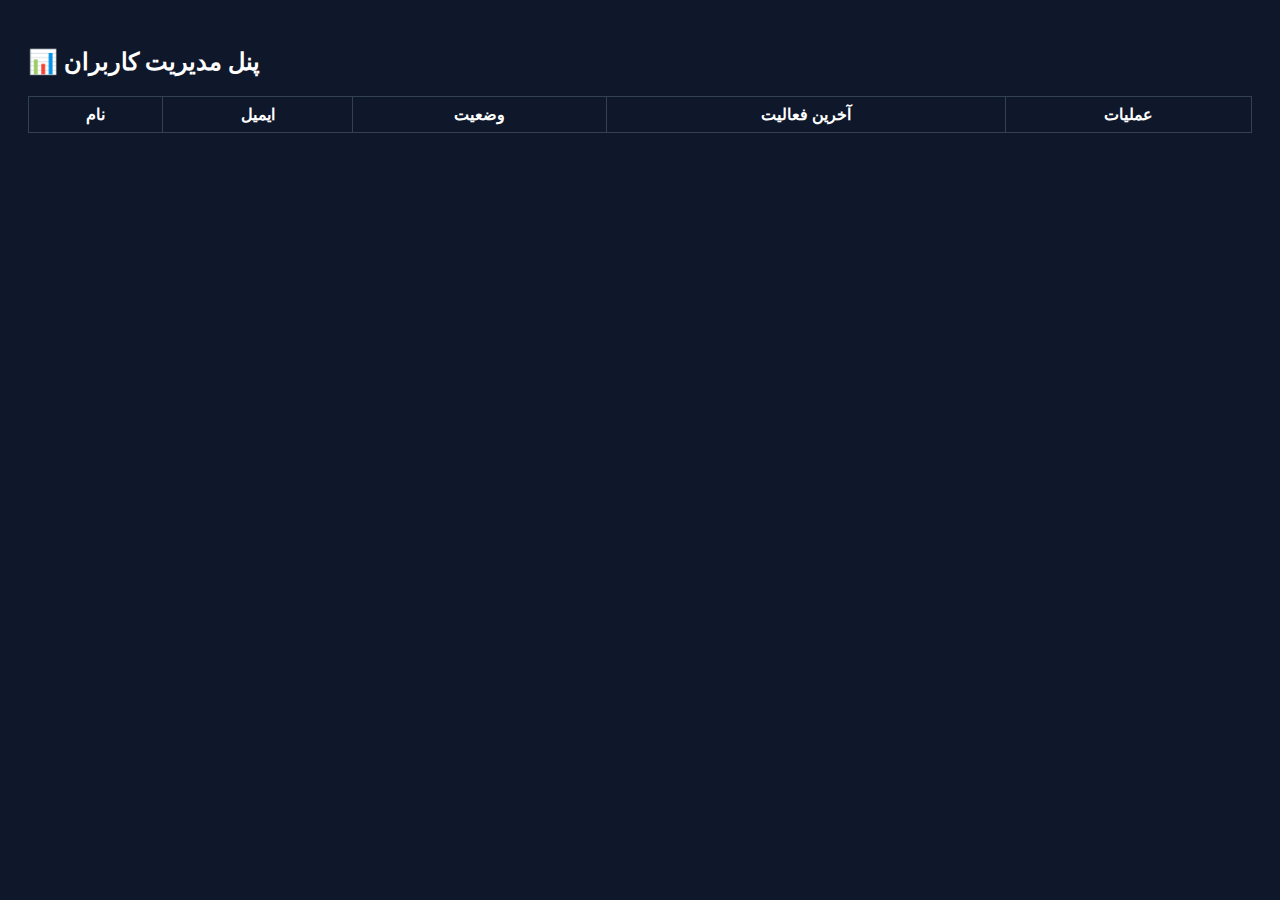
<file: admin.html>
<!DOCTYPE html>
<html lang="fa">
<head>
<meta charset="UTF-8">
<title>پنل مدیریت</title>

<style>
body{
  font-family:tahoma;
  background:#0f172a;
  color:#fff;
  padding:20px
}
table{
  width:100%;
  border-collapse:collapse;
  margin-top:15px
}
th,td{
  border:1px solid #334155;
  padding:8px;
  text-align:center
}
button{
  padding:5px 10px;
  margin:2px;
  cursor:pointer
}
.block{background:#dc2626;color:#fff}
.unblock{background:#16a34a;color:#fff}
</style>
</head>

<body>

<h2>📊 پنل مدیریت کاربران</h2>
<p id="stats"></p>

<table id="table">
<tr>
  <th>نام</th>
  <th>ایمیل</th>
  <th>وضعیت</th>
  <th>آخرین فعالیت</th>
  <th>عملیات</th>
</tr>
</table>

<script>
// 🔹 لینک Web App گوگل
const API = "https://script.google.com/macros/s/AKfycbx70gzeQLPX5Zuono5hq-XzImGmjiWpnvRXJUJTq5dfySY6xrGbRFHKtQ7r3EXefuqd/exec";

// 🔹 دریافت و نمایش کاربران
function loadUsers(){
  fetch(API)
    .then(res => res.json())
    .then(users => {

      const table = document.getElementById("table");
      table.innerHTML = `
        <tr>
          <th>نام</th>
          <th>ایمیل</th>
          <th>وضعیت</th>
          <th>آخرین فعالیت</th>
          <th>عملیات</th>
        </tr>`;

      // 🔸 محاسبه آمار
      let total = users.length;
      let blocked = users.filter(u => u.blocked).length;

      document.getElementById("stats").innerText =
        `کل کاربران: ${total} | فعال: ${total-blocked} | مسدود: ${blocked}`;

      // 🔸 نمایش هر کاربر
      users.forEach(u => {
        const tr = table.insertRow();
        tr.insertCell(0).innerText = u.name;
        tr.insertCell(1).innerText = u.email;
        tr.insertCell(2).innerText = u.blocked ? "مسدود" : "فعال";
        tr.insertCell(3).innerText = u.lastActivity || "-";

        const actions = tr.insertCell(4);

        // 🔹 دکمه بلاک / آن‌بلاک
        const btn = document.createElement("button");
        btn.innerText = u.blocked ? "آن‌بلاک" : "بلاک";
        btn.className = u.blocked ? "unblock" : "block";
        btn.onclick = () => toggleBlock(u.row, !u.blocked);
        actions.appendChild(btn);

        // 🔹 دکمه حذف
        const del = document.createElement("button");
        del.innerText = "حذف";
        del.onclick = () => deleteUser(u.row);
        actions.appendChild(del);
      });
    });
}

// 🔹 بلاک یا آن‌بلاک کاربر
function toggleBlock(row, value){
  fetch(API,{
    method:"PUT",
    body:JSON.stringify({
      row: row,
      column: 4,   // ستون blocked
      value: value
    })
  }).then(loadUsers);
}

// 🔹 حذف کاربر
function deleteUser(row){
  if(!confirm("آیا کاربر حذف شود؟")) return;

  fetch(API,{
    method:"PUT",
    body:JSON.stringify({
      action:"delete",
      row: row
    })
  }).then(loadUsers);
}

// 🔹 اجرای اولیه
loadUsers();
</script>

</body>
</html>
</file>
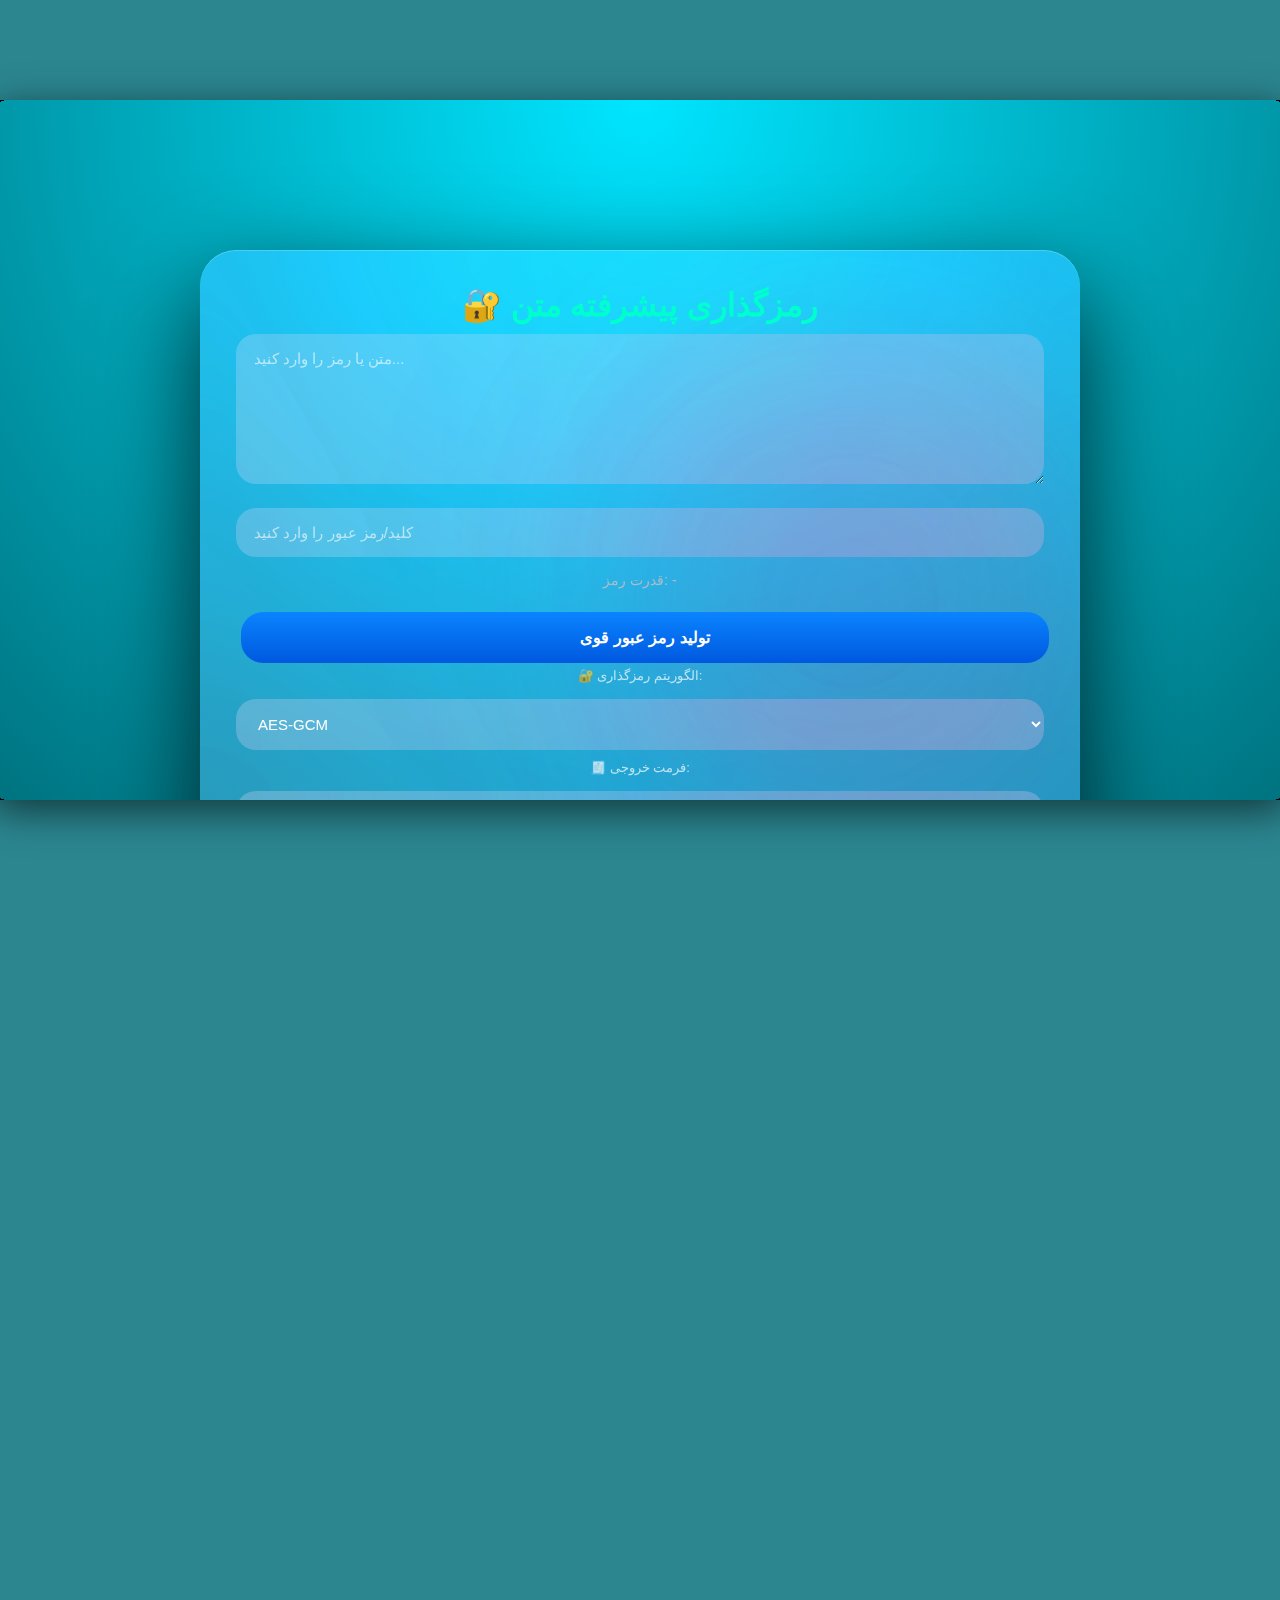
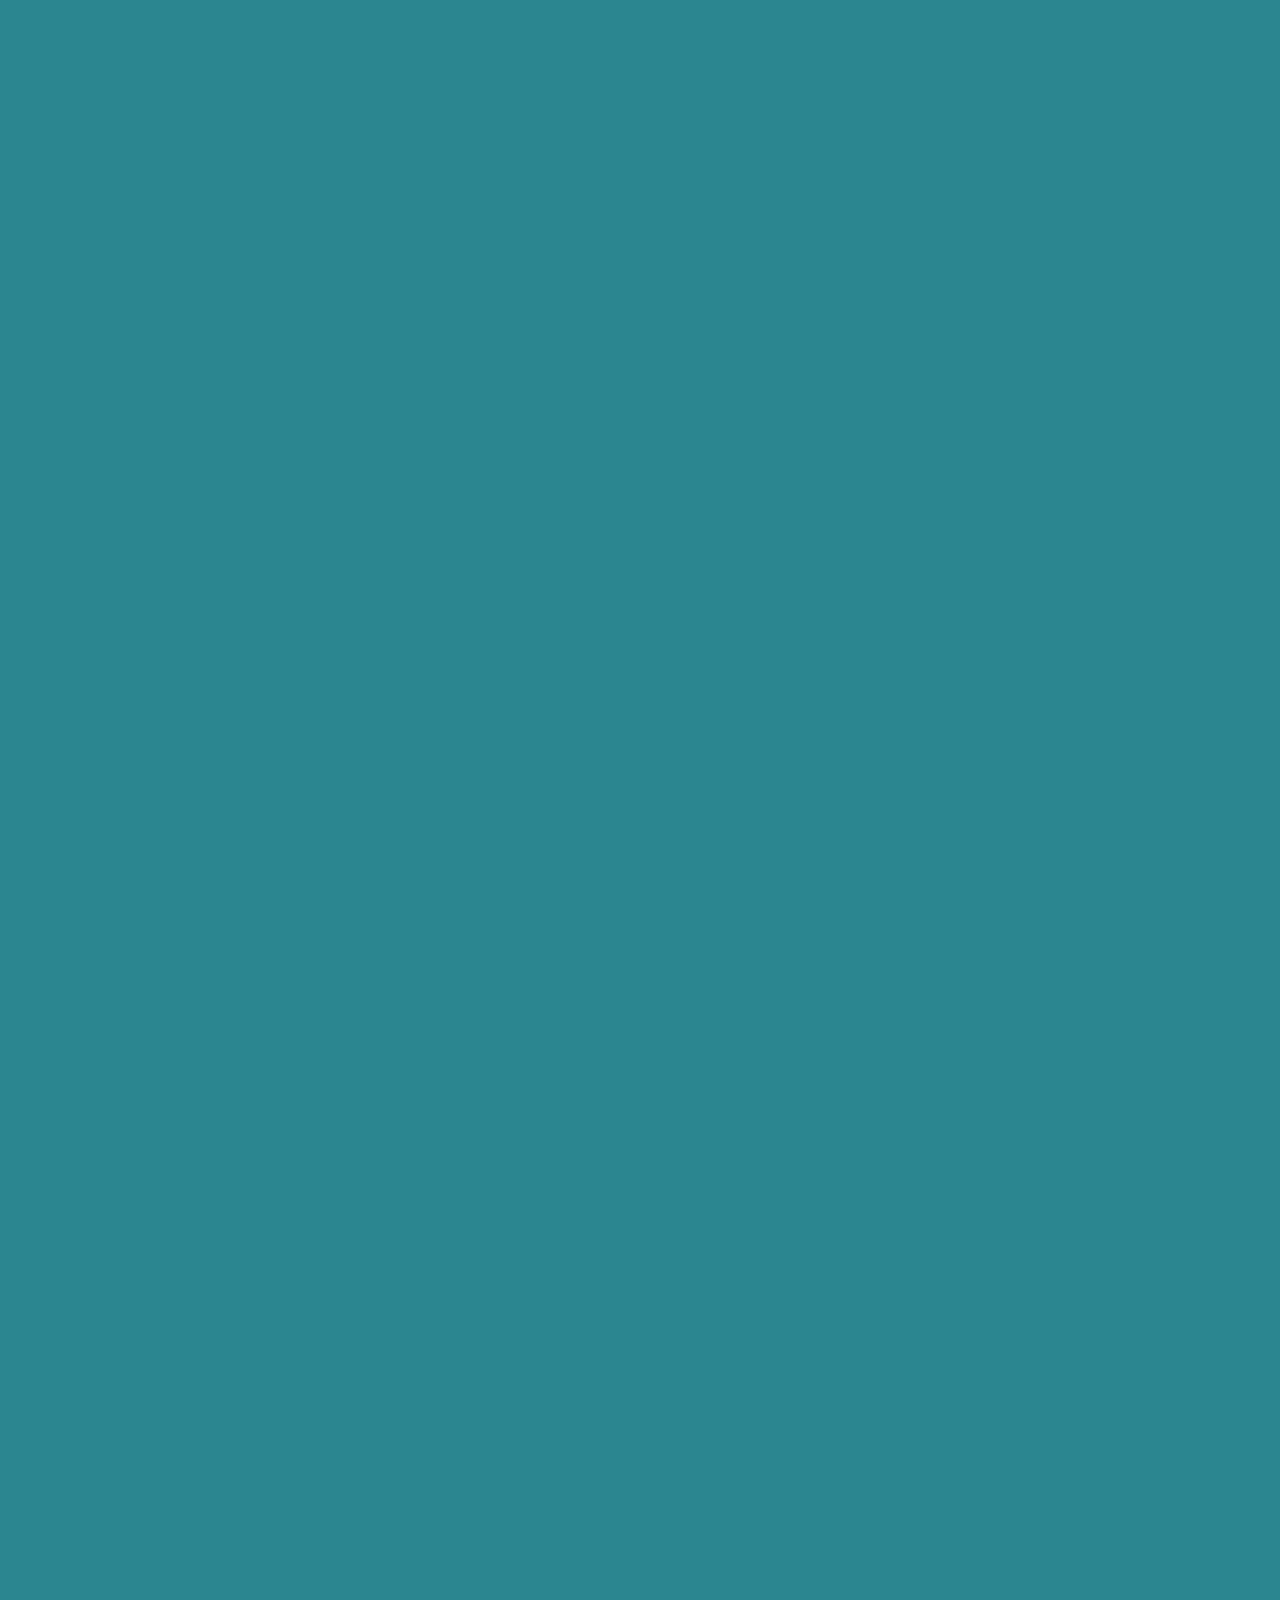
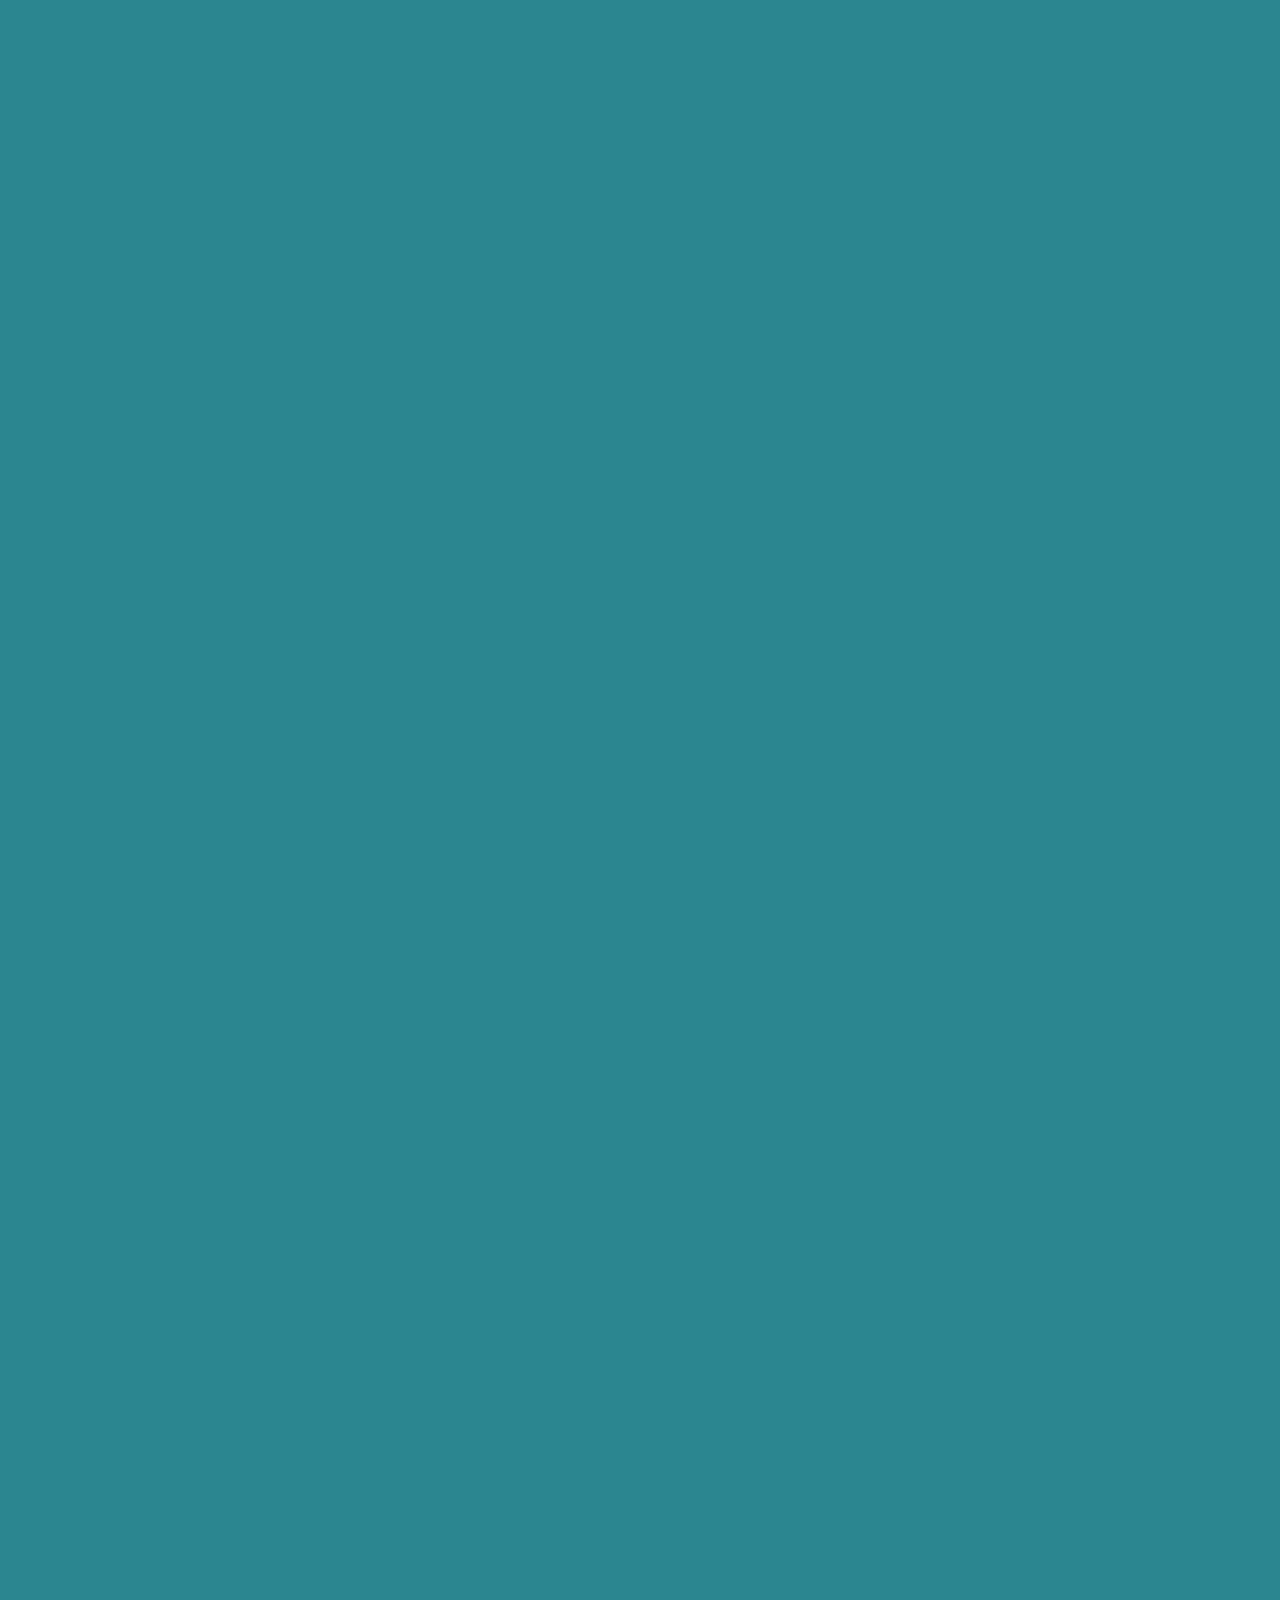
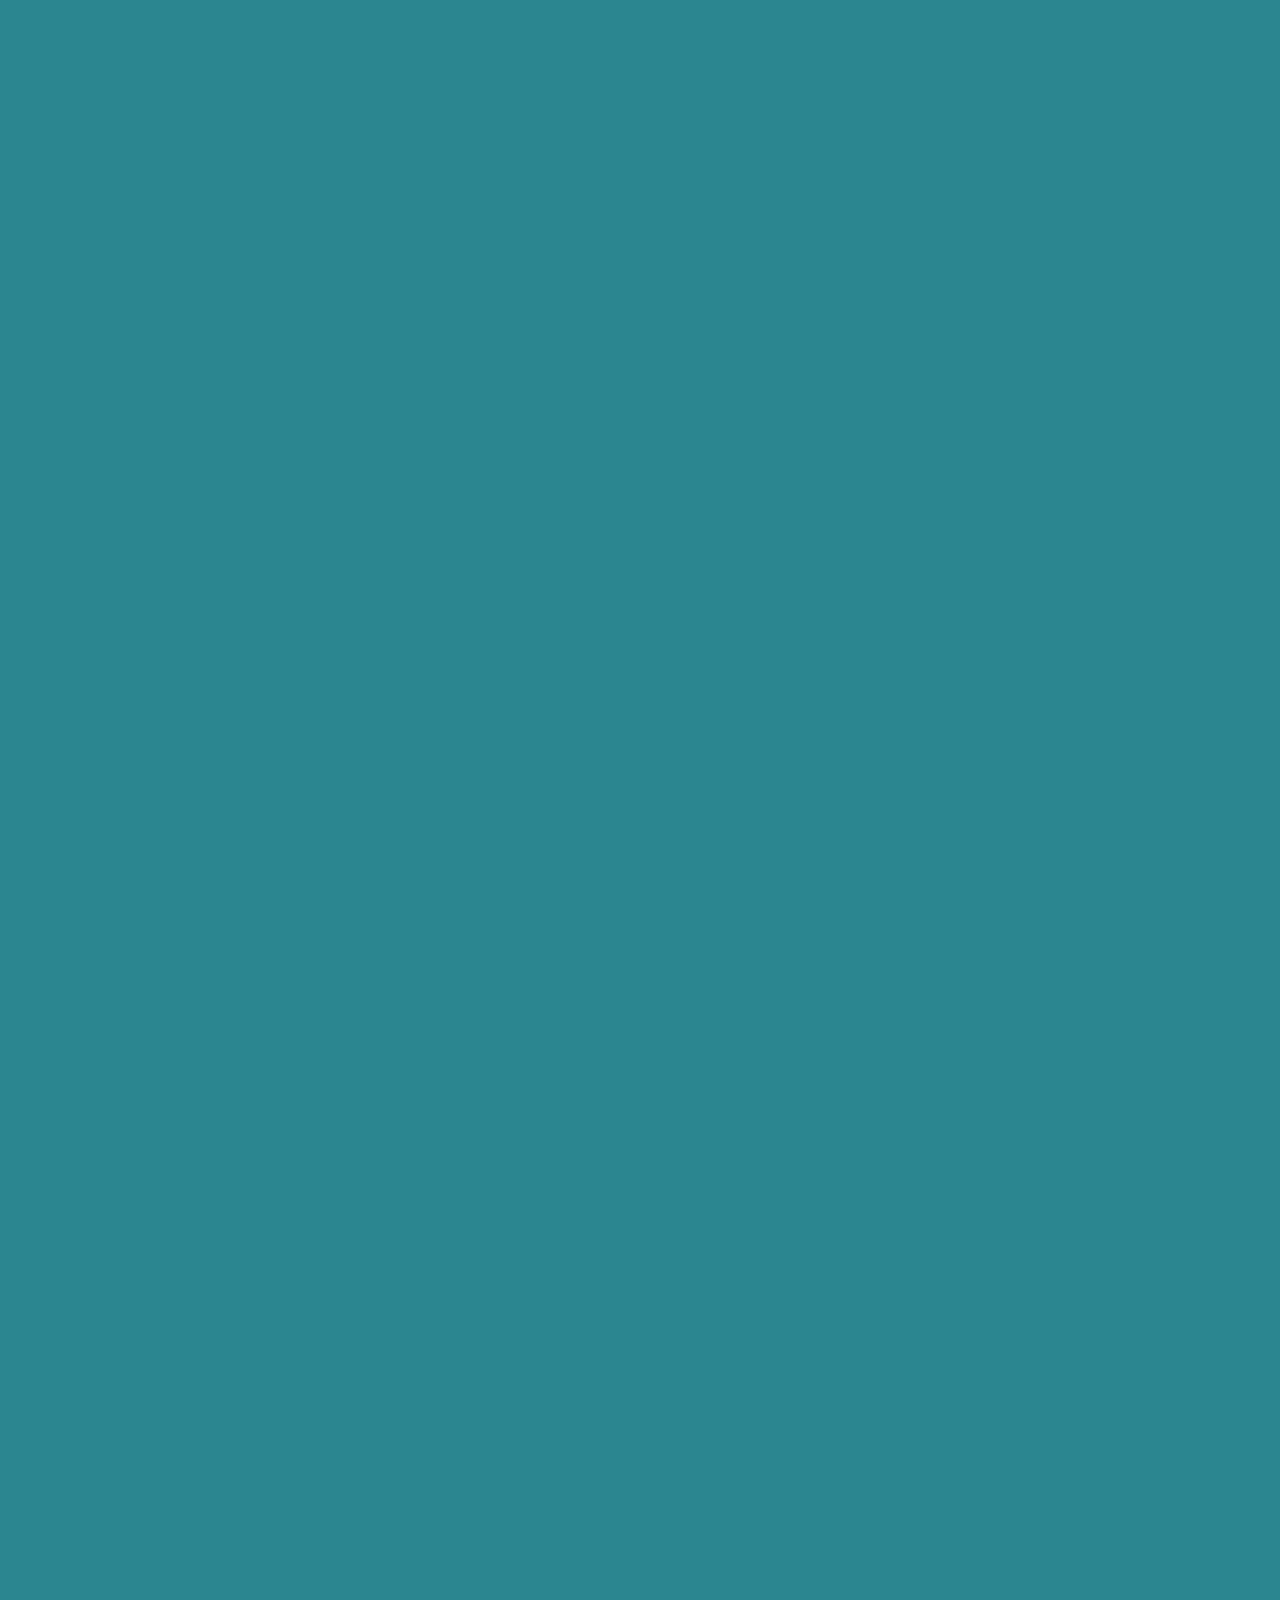
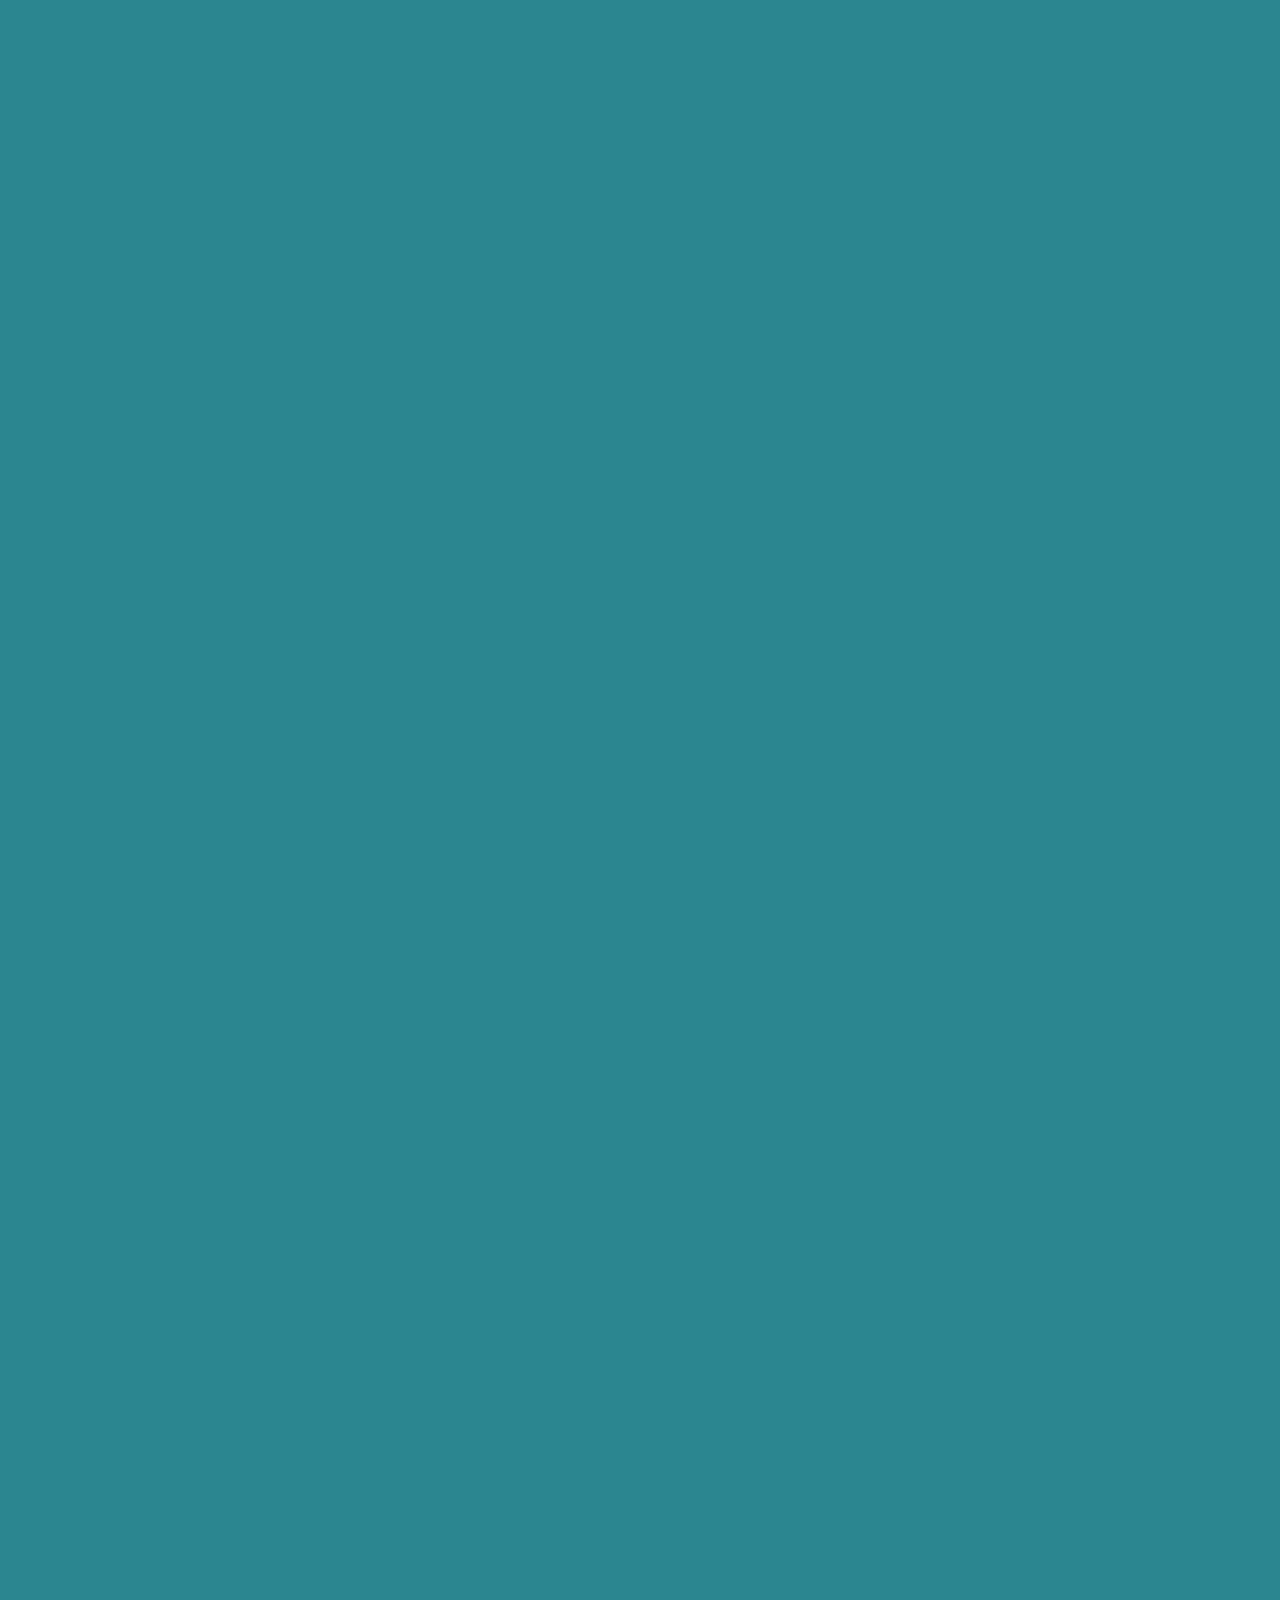
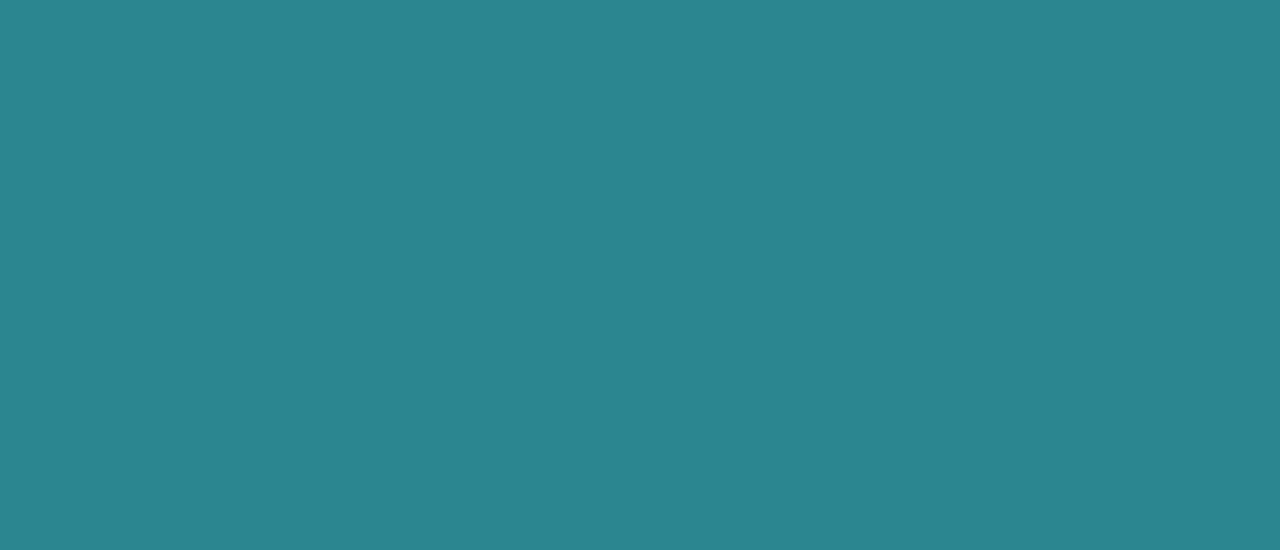
<file: index1.html>
<!DOCTYPE html>
<html lang="fa">
<head>
  <meta charset="UTF-8">
  <title>Mysterious chest</title>
  <style>
    body, html {
      margin: 0;
      height: 100%;
      background-color: #2b8690;
      color: #fff;
      font-family: Tahoma, sans-serif;
      display: flex;
      align-items: center;
      justify-content: center;
      overflow: hidden;
    }

    .wrapper {
      width: 1880%;
      height: 1800%;
      perspective: 1200px;
      display: flex;
      align-items: center;
      justify-content: center;
    }

    #mainFrame {
      width: 1300px;
      height: 700px;
      border: none;
      border-radius: 20px;
      box-shadow: 0 10px 40px rgba(0,0,0,0.6);
      transform-style: preserve-3d;
      transition: transform 0.1s linear;
      background: #2e2e3e;
    }

    #mainFrame.active {
      cursor: grab;
    }

    #extraInfo {
      position: absolute;
      bottom: 20px;
      font-size: 13px;
      color: #bbb;
    }
  </style>
</head>
<body>
  <div class="wrapper">
    <iframe id="mainFrame" src="page1.html"></iframe>
    <div id="extraInfo">رو امتحان کن Ctrl+Shift </div>
  </div>

  <script>
  (function(){
    const frame = document.querySelector('#mainFrame');

    let active = false;
    let rotationX = 0;
    let rotationY = 0;
    let isDragging = false;
    let startX, startY;

    function enable3D(){
      active = true;
      frame.classList.add('active');
    }

    function disable3D(){
      active = false;
      frame.classList.remove('active');
      frame.style.transform = '';
    }

    // فعال‌سازی با Ctrl+Shift
    let pressedCtrl=false, pressedShift=false;
    window.addEventListener('keydown', e=>{
      if (e.key === 'Control') pressedCtrl = true;
      if (e.key === 'Shift') pressedShift = true;

      if (pressedCtrl && pressedShift){
        e.preventDefault();
        if(!active) enable3D(); else disable3D();
      }
    });
    window.addEventListener('keyup', e=>{
      if(e.key==='Control') pressedCtrl=false;
      if(e.key==='Shift') pressedShift=false;
    });

    // کشیدن موس برای چرخش
    window.addEventListener('mousedown', e=>{
      if(!active) return;
      isDragging=true;
      startX=e.clientX;
      startY=e.clientY;
    });
    window.addEventListener('mouseup', ()=> isDragging=false);
    window.addEventListener('mousemove', e=>{
      if(!active||!isDragging) return;

      let dx=e.clientX-startX;
      let dy=e.clientY-startY;
      startX=e.clientX;
      startY=e.clientY;

      rotationY += dx*0.5;
      rotationX -= dy*0.5;

      frame.style.transform=`rotateX(${rotationX}deg) rotateY(${rotationY}deg) translateZ(50px)`;

      if(Math.abs(rotationX) > 160 || Math.abs(rotationY) > 160){
        window.location.href = "page2.html"; 
      }
    });
  })();
  </script>
</body>
</html>
</file>
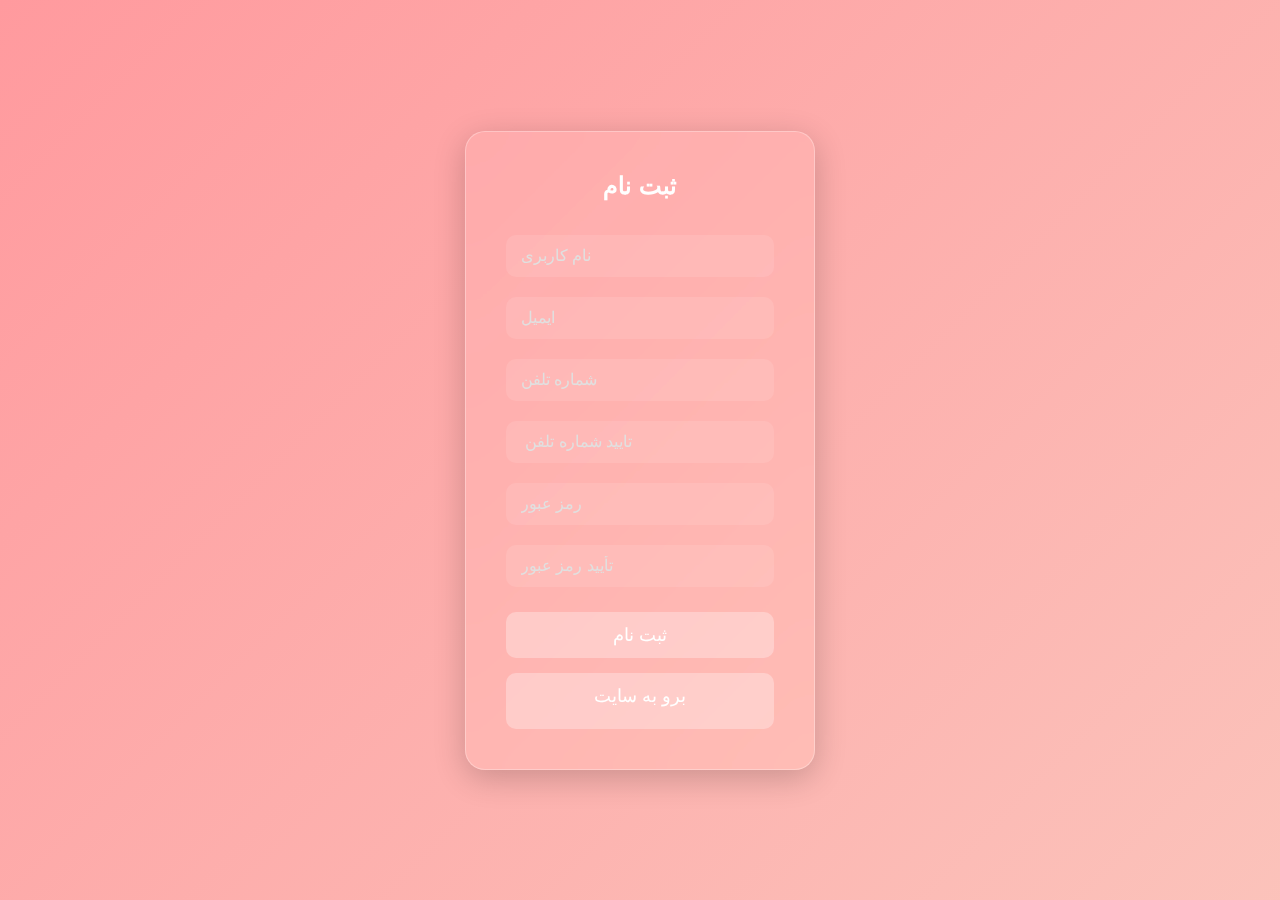
<file: input.html>
<!DOCTYPE html>
<html lang="fa">
<head>
<meta charset="UTF-8">
<meta name="viewport" content="width=device-width, initial-scale=1.0">
<title>ثبت نام</title>
<style>
/* ====== Reset ====== */
* {
    margin: 0;
    padding: 0;
    box-sizing: border-box;
    font-family: 'Segoe UI', Tahoma, Geneva, Verdana, sans-serif;
}

/* ====== Background ====== */
body {
    height: 100vh;
    display: flex;
    justify-content: center;
    align-items: center;
    background: linear-gradient(135deg, #ff9a9e, #fad0c4, #a18cd1, #fbc2eb);
    background-size: 400% 400%;
    animation: gradientBG 15s ease infinite;
}

@keyframes gradientBG {
    0%{background-position:0% 50%;}
    50%{background-position:100% 50%;}
    100%{background-position:0% 50%;}
}

/* ====== Glass Form ====== */
.form-container {
    backdrop-filter: blur(15px) saturate(180%);
    -webkit-backdrop-filter: blur(15px) saturate(180%);
    background-color: rgba(255, 255, 255, 0.2);
    border-radius: 20px;
    border: 1px solid rgba(255, 255, 255, 0.3);
    padding: 40px;
    width: 350px;
    box-shadow: 0 8px 32px rgba(0,0,0,0.2);
}

.form-container h2 {
    text-align: center;
    color: #fff;
    margin-bottom: 25px;
}

.form-container input {
    width: 100%;
    padding: 12px 15px;
    margin: 10px 0;
    border-radius: 10px;
    border: none;
    outline: none;
    background: rgba(255,255,255,0.1);
    color: #fff;
    font-size: 16px;
}

.form-container input::placeholder {
    color: #e0e0e0;
}

.form-container button {
    width: 100%;
    padding: 12px;
    margin-top: 15px;
    border: none;
    border-radius: 10px;
    background: rgba(255,255,255,0.3);
    color: #fff;
    font-size: 18px;
    cursor: pointer;
    transition: 0.3s;
}

.form-container button:hover {
    background: rgba(255,255,255,0.5);
}

/* Error message */
.error {
    color: #ff8080;
    text-align: center;
    margin-top: 10px;
}
</style>
</head>
<body>

<div class="form-container">
    <h2>ثبت نام</h2>
    <form id="registerForm">
        <input type="text" id="name" placeholder="نام کاربری" required>
        <input type="email" id="email" placeholder="ایمیل" required>
        <input type="text" id="phoneNumber" placeholder="شماره تلفن "><br>
        <input type="text" id="userPhone" placeholder=" تایید شماره تلفن " />
                <input type="password" id="password" placeholder="رمز عبور" required>
        <input type="password" id="confirmPassword" placeholder="تأیید رمز عبور" required>
        <button type="submit">ثبت نام</button>
        <button onclick="window.location.href='index1.html'">برو به سایت
        <div class="error" id="errorMsg"></div>
    </form>
</div>

<script>
document.getElementById('registerForm').addEventListener('submit', function(e){
    e.preventDefault();

    const username = document.getElementById('username').value.trim();
    const email = document.getElementById('email').value.trim();
    const password = document.getElementById('password').value;
    const confirmPassword = document.getElementById('confirmPassword').value;
    const errorMsg = document.getElementById('errorMsg');

    // بررسی رمز عبور
    if(password !== confirmPassword){
        errorMsg.textContent = "رمز عبور و تأیید آن مطابقت ندارند!";
        return;
    }

    // بررسی نام‌های خاص
    if(username === "A!A" || name === "A!SH"){
        window.location.href = "working.html";
        return;
    }

    // ذخیره اطلاعات در localStorage
    localStorage.setItem('name', name);
    localStorage.setItem('email', email);

    // هدایت به page1
    window.location.href = "index1.html";
});
</script>
<script>
const API = "https://script.google.com/macros/s/AKfycbx4wPjxhQDDJDyAVPAHcKJ2UG7uZlBpv2vd2dA-deyOS8Ms4oo3wqJJ1MPKpeKYl34g/exec";

document.querySelector("form").addEventListener("submit", function(e){
  e.preventDefault();

  const f = e.target;

  fetch(API,{
    method:"POST",
    body: JSON.stringify({
      name: f.name.value,
      email: f.email.value,
      password: f.password.value
    })
  }).then(()=>alert("ثبت شد ✅"));
});
</script>
</body>
</html>
</file>
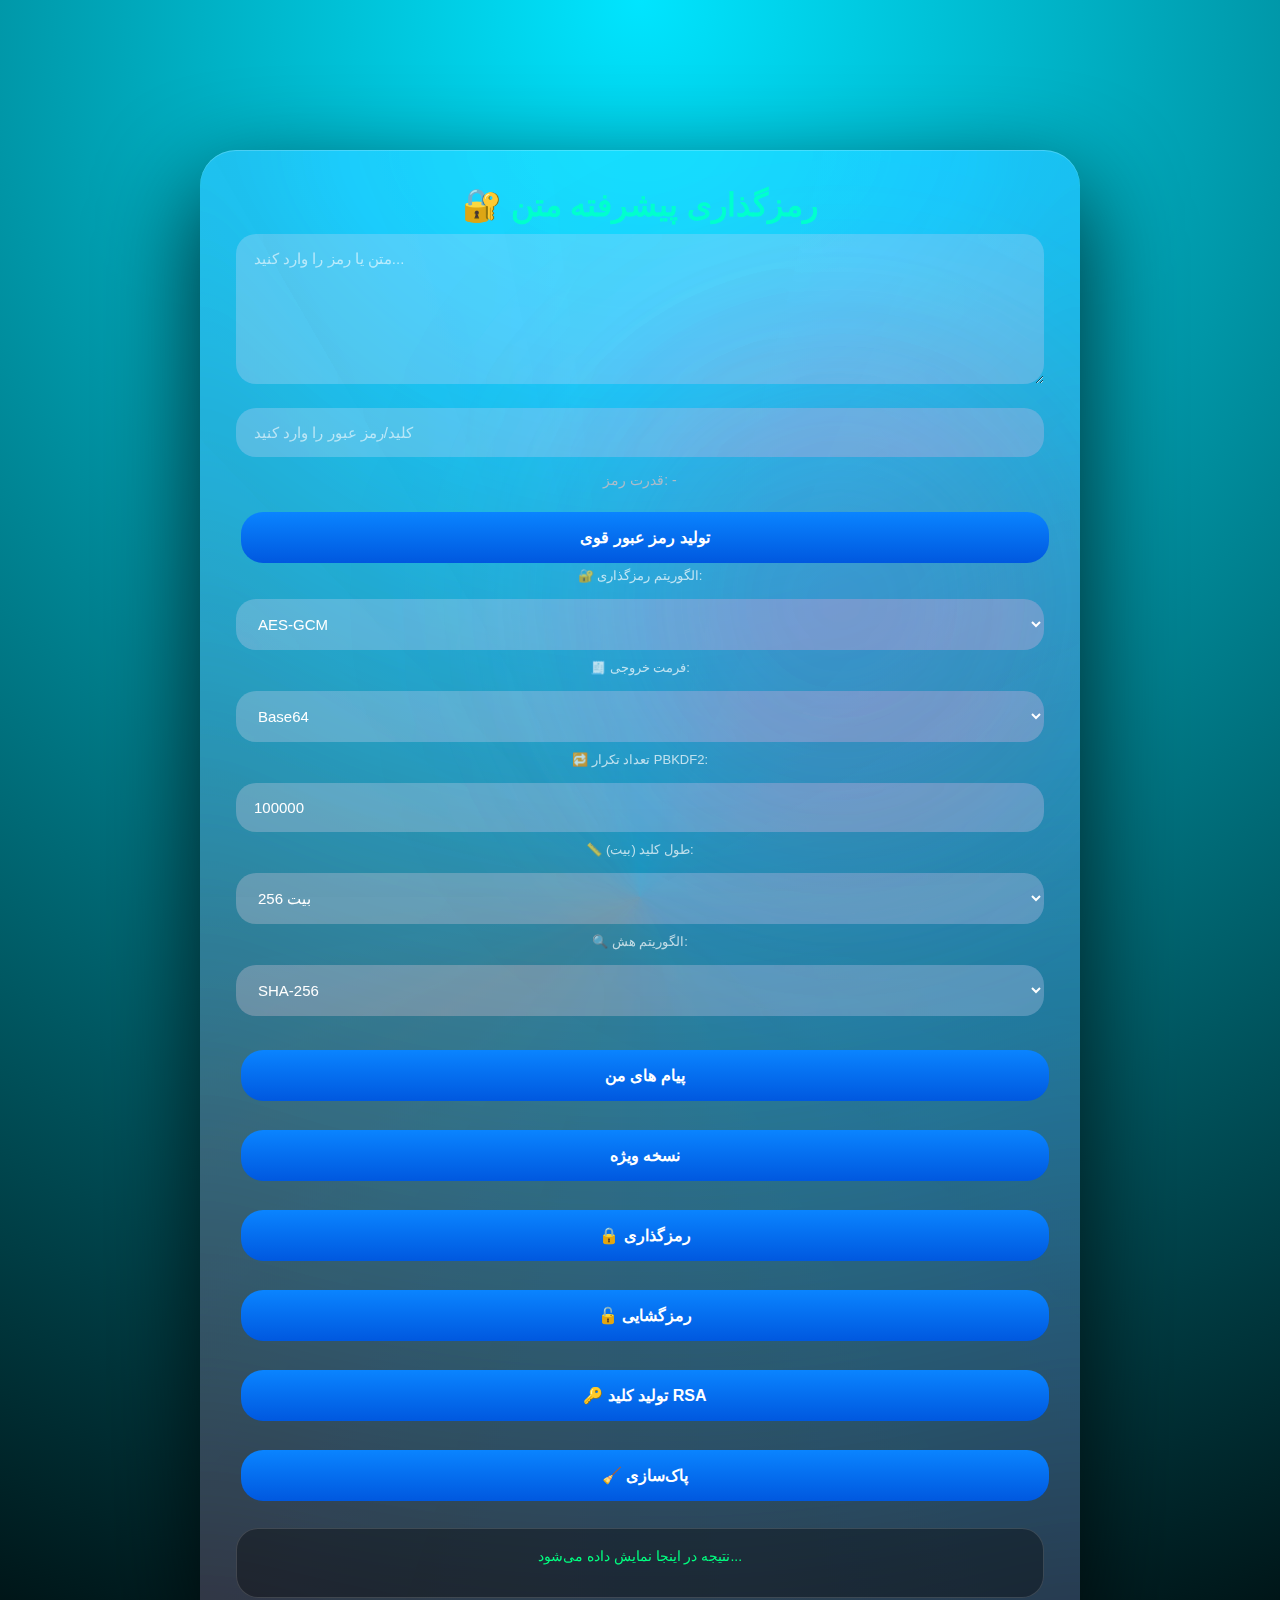
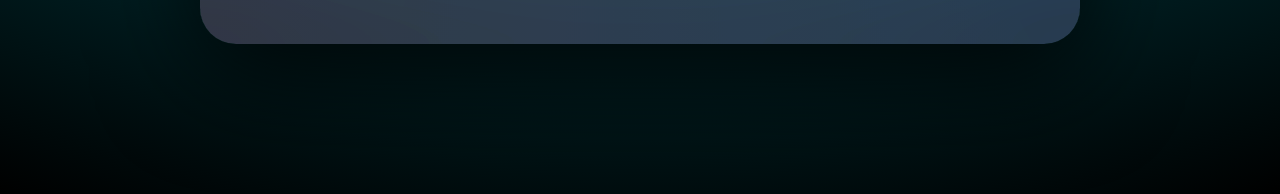
<file: page1.html>
<!DOCTYPE html>
<html lang="fa">
<head>
  <meta charset="UTF-8" />
  <title>رمزگذاری پیشرفته متن</title>
  <style>
    body {
      background-color: #1e1e2f;
      color: #fff;
      font-family: Tahoma, sans-serif;
      padding: 30px;
      text-align: center;
    }
    h1 { color: #00ffc3; }
    textarea, input, select {
      width: 80%;
      margin: 10px auto;
      padding: 10px;
      font-size: 16px;
      border-radius: 10px;
      border: none;
      outline: none;
      resize: vertical;
    }
    textarea {
      height: 150px;
      background-color: #2e2e3e;
      color: #eee;
    }
    input, select {
      background-color: #2e2e3e;
      color: #00ffd1;
    }
    button {
      padding: 10px 20px;
      background-color: #00ffc3;
      color: #000;
      font-weight: bold;
      font-size: 16px;
      border: none;
      border-radius: 10px;
      margin: 5px;
      cursor: pointer;
    }
    button:hover { background-color: #00bfa3; }
    #result {
      margin-top: 20px;
      background-color: #121220;
      padding: 15px;
      border-radius: 10px;
      color: #00ff80;
      white-space: pre-wrap;
      user-select: all;
      cursor: pointer;
      min-height: 50px;
    }
    #extraInfo {
      margin-top: 10px;
      font-size: 13px;
      color: #bbb;
      direction: ltr;
    }
  </style>
</head>
<body>
  <h1>🔐 رمزگذاری پیشرفته متن</h1>
  <textarea id="inputText" placeholder="متن یا رمز را وارد کنید..."></textarea><br>
  <input id="password" type="text" placeholder="کلید/رمز عبور را وارد کنید" autocomplete="new-password" /><br>
<div id="passwordStrength" style="margin-top:5px; font-size:14px; color:#bbb;">
  قدرت رمز: -
</div>
<button id="generatePassword" type="button">تولید رمز عبور قوی</button>

  <label>🔐 الگوریتم رمزگذاری:</label>
  <select id="algo">
    <option value="AES-GCM">AES-GCM</option>
    <option value="AES-CBC">AES-CBC</option>
    <option value="RSA">RSA (کلید عمومی/خصوصی)</option>
    <option value="Caesar">Caesar Cipher</option>
    <option value="Vigenere">Vigenère Cipher</option>
    <option value="Base64">Base64</option>
    <option value="SHA-256">SHA-256 (رمز یک‌طرفه)</option>
    <option value="SHA-512">SHA-512 (رمز یک‌طرفه)</option>
    <option value="Playfair">Playfair Cipher</option>
    <option value="OTP">One-Time Pad (OTP)</option>
    <option value="Morse">Morse Code</option>
    <option value="ROT13">ROT13</option>
    <option value="RC4">RC4</option>
  </select><br>

  <label>🧾 فرمت خروجی:</label>
  <select id="format">
    <option value="plain">خروجی یک‌خطی</option>
    <option value="spaced">با فاصله هر 64 نویسه</option>
    <option value="newline">با خط جدید هر 64 نویسه</option>
    <option value="base64" selected>Base64</option>
    <option value="hex">Hex</option>
    <option value="binary">Binary</option>
  </select>

  <label>🔁 تعداد تکرار PBKDF2:</label>
  <input id="iterations" type="number" min="1000" step="1000" value="100000" />

  <label>📏 طول کلید (بیت):</label>
  <select id="keyLength">
    <option value="128">128 بیت</option>
    <option value="192">192 بیت</option>
    <option value="256" selected>256 بیت</option>
  </select>

  <label>🔍 الگوریتم هش:</label>
  <select id="hashAlgo">
    <option value="SHA-256" selected>SHA-256</option>
    <option value="SHA-384">SHA-384</option>
    <option value="SHA-512">SHA-512</option>
  </select><br>
    <button onclick="window.location.href='messag.html'">پیام های من
    <button onclick="window.location.href='page2.html'">نسخه ویژه
  <button onclick="encryptText()">🔒 رمزگذاری</button>
  <button onclick="decryptText()">🔓 رمزگشایی</button>
  <button onclick="generateKeyPair()">🔑 تولید کلید RSA</button>
  <button onclick="clearFields()">🧹 پاک‌سازی</button>
  <div id="result" onclick="copyToClipboard()">نتیجه در اینجا نمایش داده می‌شود...</div>
  <div id="extraInfo"></div>

  <script>
    const enc = new TextEncoder();
    const dec = new TextDecoder();

    function copyToClipboard() {
      const result = document.getElementById("result").textContent;
      if (result && result !== "نتیجه در اینجا نمایش داده می‌شود...") {
        navigator.clipboard.writeText(result);
        alert("متن کپی شد!");
      }
    }

    function clearFields() {
      document.getElementById("inputText").value = "";
      document.getElementById("password").value = "";
      document.getElementById("result").textContent = "نتیجه در اینجا نمایش داده می‌شود...";
      document.getElementById("extraInfo").textContent = "";
    }

    let rsaKeys = {};

    async function generateKeyPair() {
      rsaKeys = await crypto.subtle.generateKey(
        { name: "RSA-OAEP", modulusLength: 4048, publicExponent: new Uint8Array([1, 0, 1]), hash: "SHA-256" },
        true,
        ["encrypt", "decrypt"]
      );
      const pubKey = await crypto.subtle.exportKey("spki", rsaKeys.publicKey);
      const privKey = await crypto.subtle.exportKey("pkcs8", rsaKeys.privateKey);
      const pubB64 = btoa(String.fromCharCode(...new Uint8Array(pubKey)));
      const privB64 = btoa(String.fromCharCode(...new Uint8Array(privKey)));
      document.getElementById("result").textContent = `🔑 کلید عمومی:\n${pubB64}\n\n🔒 کلید خصوصی:\n${privB64}`;
      document.getElementById("extraInfo").textContent = "✅ جفت‌کلید RSA تولید شد";
    }

    async function getAesKey(password, algo) {
      const iterations = parseInt(document.getElementById("iterations").value);
      const keyLength = parseInt(document.getElementById("keyLength").value);
      const hashAlgo = document.getElementById("hashAlgo").value;
      const keyMaterial = await crypto.subtle.importKey("raw", enc.encode(password), { name: "PBKDF2" }, false, ["deriveKey"]);
      return crypto.subtle.deriveKey(
        { name: "PBKDF2", salt: enc.encode("salt123"), iterations, hash: hashAlgo },
        keyMaterial,
        { name: algo, length: keyLength },
        false,
        ["encrypt", "decrypt"]
      );
    }

    async function encryptText() {
      const text = document.getElementById("inputText").value;
      const password = document.getElementById("password").value;
      const algo = document.getElementById("algo").value;
      if (!text || (!password && !["SHA-256", "SHA-512", "Base64", "Morse", "ROT13"].includes(algo))) return alert("لطفاً متن و کلید را وارد کنید.");

      try {
        let result = "";
        switch (algo) {
          case "AES-GCM":
          case "AES-CBC":
            const key = await getAesKey(password, algo);
            const iv = crypto.getRandomValues(new Uint8Array(algo === "AES-GCM" ? 12 : 16));
            const encrypted = await crypto.subtle.encrypt({ name: algo, iv }, key, enc.encode(text));
            result = btoa(String.fromCharCode(...iv) + String.fromCharCode(...new Uint8Array(encrypted)));
            break;
          case "RSA":
            const pubKeyBuffer = Uint8Array.from(atob(password), c => c.charCodeAt(0)).buffer;
            const pubKey = await crypto.subtle.importKey("spki", pubKeyBuffer, { name: "RSA-OAEP", hash: "SHA-256" }, false, ["encrypt"]);
            const rsaEncrypted = await crypto.subtle.encrypt({ name: "RSA-OAEP" }, pubKey, enc.encode(text));
            result = btoa(String.fromCharCode(...new Uint8Array(rsaEncrypted)));
            break;
          case "Caesar":
            result = caesarEncrypt(text, parseInt(password) || 3);
            break;
          case "Vigenere":
            result = vigenereEncrypt(text, password);
            break;
          case "Base64":
            result = btoa(text);
            break;
          case "SHA-256":
            const hash256 = await crypto.subtle.digest("SHA-256", enc.encode(text));
            result = Array.from(new Uint8Array(hash256)).map(b => b.toString(16).padStart(2, "0")).join("");
            break;
          case "SHA-512":
            const hash512 = await crypto.subtle.digest("SHA-512", enc.encode(text));
            result = Array.from(new Uint8Array(hash512)).map(b => b.toString(16).padStart(2, "0")).join("");
            break;
          case "Playfair":
            result = playfairEncrypt(text, password);
            break;
          case "OTP":
            result = otpEncrypt(text, password);
            break;
          case "Morse":
            result = morseEncrypt(text);
            break;
          case "ROT13":
            result = rot13(text);
            break;
          case "RC4":
            result = btoa(rc4(password, text));
            break;
        }
        document.getElementById("result").textContent = result;
        document.getElementById("extraInfo").textContent = `✅ رمزگذاری با ${algo}`;
      } catch (e) {
        document.getElementById("extraInfo").textContent = "❌ خطا: " + e.message;
      }
    }

    async function decryptText() {
      const text = document.getElementById("inputText").value;
      const password = document.getElementById("password").value;
      const algo = document.getElementById("algo").value;
      if (!text || !password) return alert("لطفاً متن و کلید را وارد کنید.");

      try {
        let result = "";
        switch (algo) {
          case "AES-GCM":
          case "AES-CBC":
            const key = await getAesKey(password, algo);
            const data = atob(text);
            const ivLength = algo === "AES-GCM" ? 12 : 16;
            const iv = new Uint8Array(data.slice(0, ivLength).split('').map(c => c.charCodeAt(0)));
            const cipher = new Uint8Array(data.slice(ivLength).split('').map(c => c.charCodeAt(0)));
            const decrypted = await crypto.subtle.decrypt({ name: algo, iv }, key, cipher);
            result = dec.decode(decrypted);
            break;
          case "RSA":
            const privKeyBuffer = Uint8Array.from(atob(password), c => c.charCodeAt(0)).buffer;
            const privKey = await crypto.subtle.importKey("pkcs8", privKeyBuffer, { name: "RSA-OAEP", hash: "SHA-256" }, false, ["decrypt"]);
            const decryptedRSA = await crypto.subtle.decrypt({ name: "RSA-OAEP" }, privKey, Uint8Array.from(atob(text), c => c.charCodeAt(0)));
            result = dec.decode(decryptedRSA);
            break;
          case "Caesar":
            result = caesarDecrypt(text, parseInt(password) || 3);
            break;
          case "Vigenere":
            result = vigenereDecrypt(text, password);
            break;
          case "Base64":
            result = atob(text);
            break;
          case "Playfair":
            result = playfairDecrypt(text, password);
            break;
          case "OTP":
            result = otpDecrypt(text, password);
            break;
          case "Morse":
            result = morseDecrypt(text);
            break;
          case "ROT13":
            result = rot13(text);
            break;
          case "RC4":
            result = rc4(password, atob(text));
            break;
          default:
            result = "❌ این الگوریتم قابل رمزگشایی نیست.";
        }
        document.getElementById("result").textContent = result;
        document.getElementById("extraInfo").textContent = `✅ رمزگشایی با ${algo}`;
      } catch (e) {
        document.getElementById("extraInfo").textContent = "❌ خطا: " + e.message;
      }
    }

    function caesarEncrypt(text, shift) {
      return text.replace(/[a-z]/gi, c => {
        const base = c <= 'Z' ? 65 : 97;
        return String.fromCharCode(((c.charCodeAt(0) - base + shift) % 26) + base);
      });
    }

    function caesarDecrypt(text, shift) {
      return caesarEncrypt(text, 26 - (shift % 26));
    }

    function vigenereEncrypt(text, key) {
      key = key.toUpperCase().replace(/[^A-Z]/g, '');
      let j = 0;
      return text.replace(/[a-z]/gi, c => {
        const base = c <= 'Z' ? 65 : 97;
        const k = key.charCodeAt(j++ % key.length) - 65;
        return String.fromCharCode(((c.charCodeAt(0) - base + k) % 26) + base);
      });
    }

    function vigenereDecrypt(text, key) {
      key = key.toUpperCase().replace(/[^A-Z]/g, '');
      let j = 0;
      return text.replace(/[a-z]/gi, c => {
        const base = c <= 'Z' ? 65 : 97;
        const k = key.charCodeAt(j++ % key.length) - 65;
        return String.fromCharCode(((c.charCodeAt(0) - base - k + 26) % 26) + base);
      });
    }

    function otpEncrypt(text, key) {
      if (key.length < text.length) return "کلید باید حداقل به اندازه متن باشد.";
      return Array.from(text).map((c, i) => String.fromCharCode(c.charCodeAt(0) ^ key.charCodeAt(i))).join('');
    }

    function otpDecrypt(text, key) {
      return otpEncrypt(text, key);
    }

    function morseEncrypt(text) {
      const morseMap = {
        A: '.-', B: '-...', C: '-.-.', D: '-..', E: '.', F: '..-.',
        G: '--.', H: '....', I: '..', J: '.---', K: '-.-', L: '.-..',
        M: '--', N: '-.', O: '---', P: '.--.', Q: '--.-', R: '.-.',
        S: '...', T: '-', U: '..-', V: '...-', W: '.--', X: '-..-',
        Y: '-.--', Z: '--..', 0: '-----', 1: '.----', 2: '..---',
        3: '...--', 4: '....-', 5: '.....', 6: '-....', 7: '--...',
        8: '---..', 9: '----.', ' ': '/'
      };
      return text.toUpperCase().split('').map(ch => morseMap[ch] || '').join(' ');
    }

    function morseDecrypt(code) {
      const morseMap = {
        '.-': 'A', '-...': 'B', '-.-.': 'C', '-..': 'D', '.': 'E',
        '..-.': 'F', '--.': 'G', '....': 'H', '..': 'I', '.---': 'J',
        '-.-': 'K', '.-..': 'L', '--': 'M', '-.': 'N', '---': 'O',
        '.--.': 'P', '--.-': 'Q', '.-.': 'R', '...': 'S', '-': 'T',
        '..-': 'U', '...-': 'V', '.--': 'W', '-..-': 'X', '-.--': 'Y',
        '--..': 'Z', '-----': '0', '.----': '1', '..---': '2',
        '...--': '3', '....-': '4', '.....': '5', '-....': '6',
        '--...': '7', '---..': '8', '----.': '9', '/': ' '
      };
      return code.split(' ').map(code => morseMap[code] || '').join('');
    }

    function rot13(text) {
      return text.replace(/[a-zA-Z]/g, c => {
        const base = c <= 'Z' ? 65 : 97;
        return String.fromCharCode(((c.charCodeAt(0) - base + 13) % 26) + base);
      });
    }

    function rc4(key, str) {
      let s = [], j = 0, x, res = '';
      for (let i = 0; i < 256; i++) s[i] = i;
      for (let i = 0; i < 256; i++) {
        j = (j + s[i] + key.charCodeAt(i % key.length)) % 256;
        [s[i], s[j]] = [s[j], s[i]];
      }
      i = j = 0;
      for (let y = 0; y < str.length; y++) {
        i = (i + 1) % 256;
        j = (j + s[i]) % 256;
        [s[i], s[j]] = [s[j], s[i]];
        x = s[(s[i] + s[j]) %256];
        res += String.fromCharCode(str.charCodeAt(y) ^ x);
      }
      return res;
    }

    function playfairEncrypt(plaintext, key) {
      key = key.toUpperCase().replace(/J/g, "I").replace(/[^A-Z]/g, '');
      plaintext = plaintext.toUpperCase().replace(/J/g, "I").replace(/[^A-Z]/g, '');

      let matrixKey = "";
      for (let ch of key) {
        if (!matrixKey.includes(ch)) matrixKey += ch;
      }

      const alphabet = "ABCDEFGHIKLMNOPQRSTUVWXYZ";
      for (let ch of alphabet) {
        if (!matrixKey.includes(ch)) matrixKey += ch;
      }

      const matrix = [];
      for (let i = 0; i < 5; i++) {
        matrix.push(matrixKey.slice(i * 5, i * 5 + 5).split(''));
      }

      let pairs = [];
      for (let i = 0; i < plaintext.length; i += 2) {
        let a = plaintext[i];
        let b = plaintext[i + 1] || 'X';
        if (a === b) {
          pairs.push([a, 'X']);
          i--;
        } else {
          pairs.push([a, b]);
        }
      }

      function findPos(ch) {
        for (let r = 0; r < 5; r++) {
          for (let c = 0; c < 5; c++) {
            if (matrix[r][c] === ch) return [r, c];
          }
        }
      }

      let ciphertext = "";
      for (let [a, b] of pairs) {
        let [r1, c1] = findPos(a);
        let [r2, c2] = findPos(b);
        if (r1 === r2) {
          ciphertext += matrix[r1][(c1 + 1) % 5] + matrix[r2][(c2 + 1) % 5];
        } else if (c1 === c2) {
          ciphertext += matrix[(r1 + 1) % 5][c1] + matrix[(r2 + 1) % 5][c2];
        } else {
          ciphertext += matrix[r1][c2] + matrix[r2][c1];
        }
      }

      return ciphertext;
    }

    function playfairDecrypt(ciphertext, key) {
      key = key.toUpperCase().replace(/J/g, "I").replace(/[^A-Z]/g, '');
      ciphertext = ciphertext.toUpperCase().replace(/J/g, "I").replace(/[^A-Z]/g, '');

      let matrixKey = "";
      for (let ch of key) {
        if (!matrixKey.includes(ch)) matrixKey += ch;
      }

      const alphabet = "ABCDEFGHIKLMNOPQRSTUVWXYZ";
      for (let ch of alphabet) {
        if (!matrixKey.includes(ch)) matrixKey += ch;
      }

      const matrix = [];
      for (let i = 0; i < 5; i++) {
        matrix.push(matrixKey.slice(i * 5, i * 5 + 5).split(''));
      }

      function findPos(ch) {
        for (let r = 0; r < 5; r++) {
          for (let c = 0; c < 5; c++) {
            if (matrix[r][c] === ch) return [r, c];
          }
        }
      }

      let plaintext = "";
      for (let i = 0; i < ciphertext.length; i += 2) {
        const a = ciphertext[i];
        const b = ciphertext[i + 1];
        let [r1, c1] = findPos(a);
        let [r2, c2] = findPos(b);

        if (r1 === r2) {
          plaintext += matrix[r1][(c1 + 4) % 5] + matrix[r2][(c2 + 4) % 5];
        } else if (c1 === c2) {
          plaintext += matrix[(r1 + 4) % 5][c1] + matrix[(r2 + 4) % 5][c2];
        } else {
          plaintext += matrix[r1][c2] + matrix[r2][c1];
        }
      }

      return plaintext;
    }
document.getElementById("password").addEventListener("input", function () {
  const strengthText = document.getElementById("passwordStrength");
  const pwd = this.value;

  let strength = 0;
  if (pwd.length >= 8) strength++;
  if (/[A-Z]/.test(pwd)) strength++;
  if (/[0-9]/.test(pwd)) strength++;
  if (/[^A-Za-z0-9]/.test(pwd)) strength++;

  if (!pwd) {
    strengthText.textContent = "قدرت رمز: -";
    strengthText.style.color = "#bbb";
  } else if (strength <= 1) {
    strengthText.textContent = "قدرت رمز: ضعیف";
    strengthText.style.color = "red";
  } else if (strength === 2) {
    strengthText.textContent = "قدرت رمز: متوسط";
    strengthText.style.color = "orange";
  } else {
    strengthText.textContent = "قدرت رمز: قوی";
    strengthText.style.color = "lime";
  }
});
  </script>
<script>
function generateStrongPassword(length = 12) {
    const chars = "ABCDEFGHIJKLMNOPQRSTUVWXYZabcdefghijklmnopqrstuvwxyz0123456789!@#$%^&*()_+[]{}|;:,.<>?";
    let password = "";
    for (let i = 0; i < length; i++) {
        const randomIndex = Math.floor(Math.random() * chars.length);
        password += chars[randomIndex];
    }
    return password;
}

document.addEventListener("DOMContentLoaded", function() {
    const button = document.getElementById("generatePassword");
    const passwordField = document.getElementById("password");

    button.addEventListener("click", function() {
        passwordField.value = generateStrongPassword(12);
    });
});
</script>
<link rel="stylesheet" href="liquid-glass1.css">
<script src="liquid-glass.js" defer></script>
<style>
:root{
  --theme:#00e5ff;
}
body{
  background:
    radial-gradient(circle at top,var(--theme),#000);
  color:white;
}
</style>
</body>
</html>
</file>
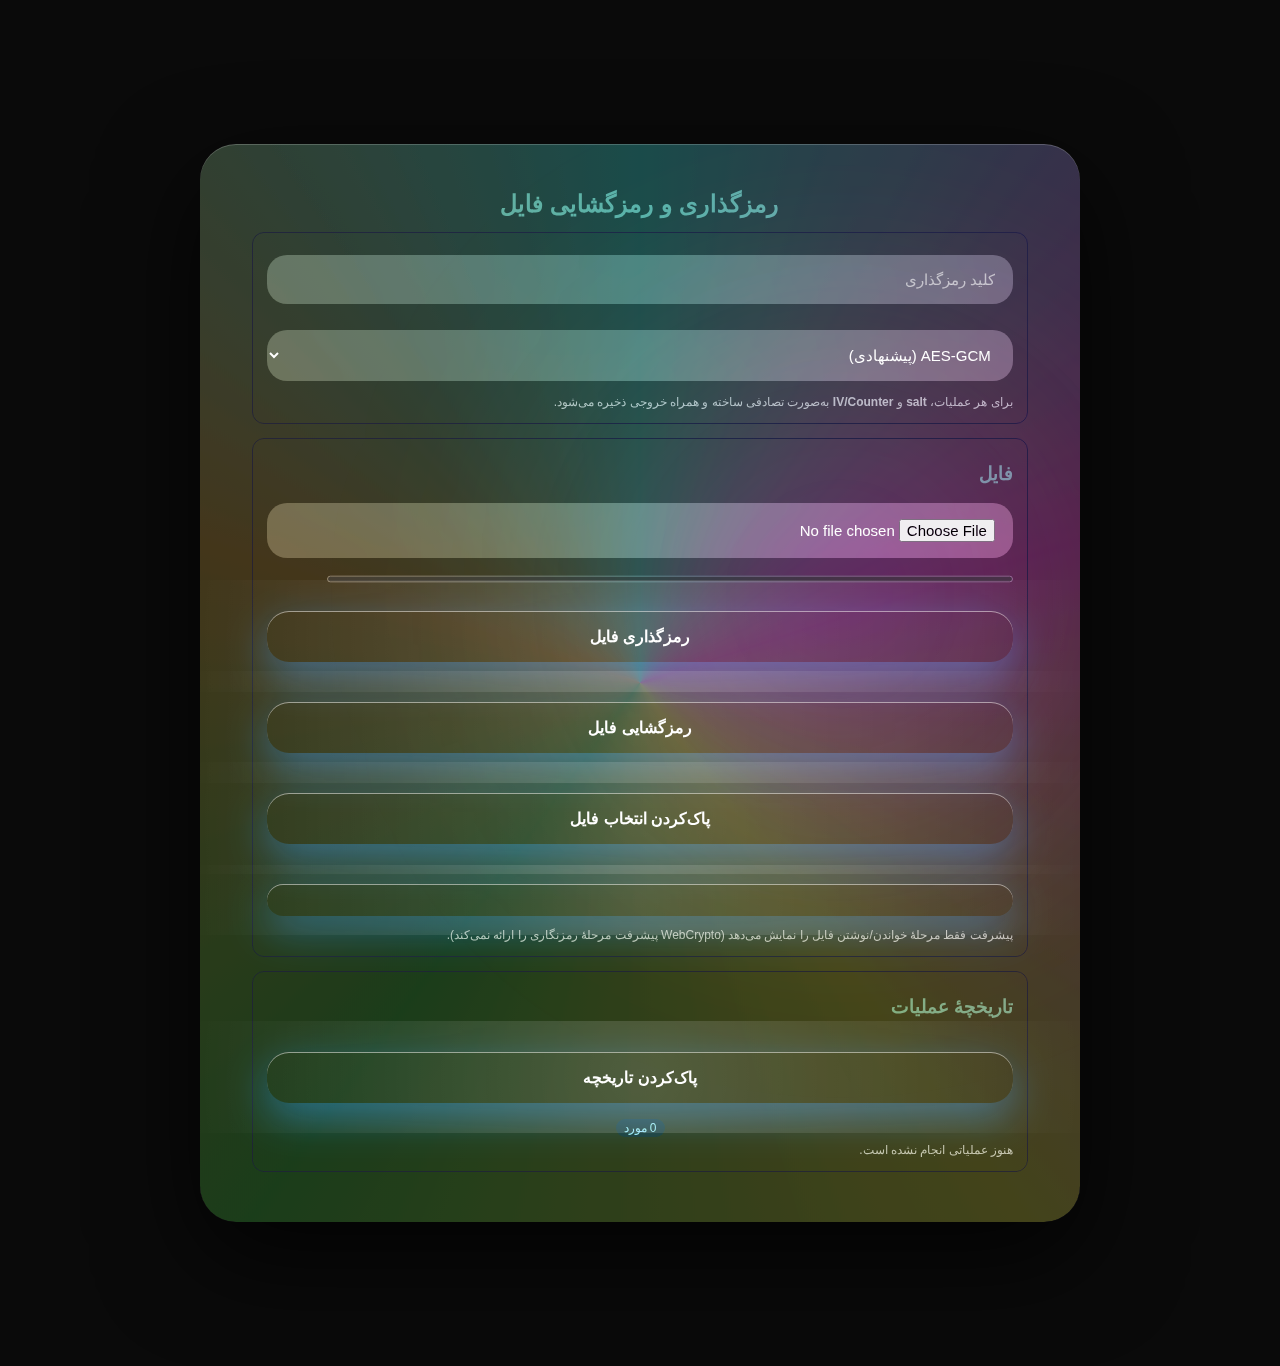
<file: page2.html>
<!DOCTYPE html>
<html lang="fa" dir="rtl">
<head>
  <meta charset="UTF-8" />
  <title>رمزگذاری پیشرفته فایل</title>
  <meta name="viewport" content="width=device-width, initial-scale=1" />
  <style>
    :root{
      --bg:#1e1e2f; --panel:#121220; --soft:#2e2e3e; --acc:#6fa095; --acc2:#00ffd1; --txt:#fff; --muted:#bbb;
    }
    body {
      background-color: var(--bg);
      color: var(--txt);
      font-family: Tahoma, Vazirmatn, sans-serif;
      padding: 24px;
      text-align: center;
    }
    h2,h3 { color: var(--acc); margin: 10px 0; }
    .wrap { max-width: 960px; margin: 0 auto; text-align: center; }
    input, select {
      width: min(820px, 92%);
      margin: 8px auto;
      padding: 12px;
      font-size: 16px;
      border-radius: 12px;
      border: none; outline: none;
      background: var(--soft); color: #eee;
    }
    input[type="password"], select { color: var(--acc2); }
    button {
      padding: 10px 16px;
      background-color: var(--acc);
      color: #000; font-weight: bold; font-size: 15px;
      border: none; border-radius: 10px; margin: 6px; cursor: pointer;
    }
    button:hover { background-color: #00bfa3; }
    .panel {
      background:  ;
      border: 1px solid #21213b;
      border-radius: 12px;
      padding: 14px;
      width: min(860px, 96%);
      margin: 14px auto;
      text-align: right;
    }
    .row { display:flex; gap:10px; align-items:center; justify-content:center; flex-wrap:wrap; }
    .row > * { flex: 0 0 auto; }
    .hint { font-size: 12px; color: var(--muted); margin-top: 6px; }
    progress {
      width: min(820px, 92%); height: 14px;
      accent-color: var(--acc);
      margin-top: 6px;
    }
    table { width: 100%; border-collapse: collapse; margin-top: 8px; font-size: 14px; }
    th, td { border-bottom: 1px solid #2a2a40; padding: 8px; text-align: center; }
    th { color: var(--acc2); }
    .badge { background:#1f3640; color:#9df; border-radius: 999px; padding: 2px 8px; font-size: 12px; }
    .left { text-align: left; direction: ltr; }
  </style>
</head>
<body>
<div class="wrap">
  <h2>رمزگذاری و رمزگشایی فایل</h2>

  <div class="panel">
    <div class="row">
      <input id="password" placeholder="کلید رمزگذاری" type="password" />
      <select id="algo">
        <option value="AES-GCM">AES-GCM (پیشنهادی)</option>
        <option value="AES-CBC">AES-CBC</option>
        <option value="AES-CTR">AES-CTR</option>
      </select>
    </div>
    <div class="hint">برای هر عملیات، <b>salt</b> و <b>IV/Counter</b> به‌صورت تصادفی ساخته و همراه خروجی ذخیره می‌شود.</div>
  </div>

  <div class="panel">
    <h3>فایل</h3>
    <input type="file" id="inputFile" />
    <progress id="prog" value="0" max="100"></progress>
    <div class="row">
      <button id="btnEncFile"> رمزگذاری فایل</button>
      <button id="btnDecFile"> رمزگشایی فایل</button>
      <button id="btnClearFile"> پاک‌کردن انتخاب فایل</button>
      <button onclick="window.location.href='page3.html'"></button>
    </div>
    <div class="hint">پیشرفت فقط مرحلهٔ خواندن/نوشتن فایل را نمایش می‌دهد (WebCrypto پیشرفت مرحلهٔ رمزنگاری را ارائه نمی‌کند).</div>
  </div>

  <div class="panel">
    <h3>تاریخچهٔ عملیات</h3>
    <div class="row">
      <button id="btnClearHistory"> پاک‌کردن تاریخچه</button>
      <span id="historyCount" class="badge">0 مورد</span>
    </div>
    <div id="historyBox"></div>
  </div>
</div>

<script>
/* ====== ابزارهای کمکی/ثابت‌ها ====== */
const MAGIC = new TextEncoder().encode('ENC1'); // 4 bytes
const ALGO_CODE = { 'AES-GCM':0, 'AES-CBC':1, 'AES-CTR':2 };
const CODE_ALGO = { 0:'AES-GCM', 1:'AES-CBC', 2:'AES-CTR' };
const IV_LEN   = { 'AES-GCM':12, 'AES-CBC':16, 'AES-CTR':16 };
const SALT_LEN = 16;

const $ = (id)=>document.getElementById(id);
const te = (s)=>new TextEncoder().encode(s);

function u8cat(...chunks){
  const total = chunks.reduce((a,c)=>a + c.length, 0);
  const out = new Uint8Array(total);
  let off = 0;
  for(const c of chunks){ out.set(c, off); off += c.length; }
  return out;
}
function setProgress(v){ $('prog').value = v; }
function resetProgress(){ setProgress(0); }

/* ====== PBKDF2 با Salt تصادفی ====== */
async function deriveKey(password, algoName, salt){
  const pwKey = await crypto.subtle.importKey('raw', te(password), 'PBKDF2', false, ['deriveKey']);
  return crypto.subtle.deriveKey(
    { name:'PBKDF2', salt, iterations:100000, hash:'SHA-256' },
    pwKey,
    { name:algoName, length:256 },
    false,
    ['encrypt','decrypt']
  );
}

/* ====== بسته‌بندی/گشودن هدر ======
   ساختار: [ 'E','N','C','1' ][algoCode:1][ivLen:1][saltLen:1][salt][iv][ciphertext]
*/
function pack(algoName, salt, iv, ciphertext){
  const header = new Uint8Array([ ALGO_CODE[algoName], iv.length, salt.length ]);
  return u8cat(MAGIC, header, salt, iv, new Uint8Array(ciphertext));
}
function unpack(u8){
  if (u8.length < 7) throw new Error('داده نامعتبر است (خیلی کوتاه).');
  if (!(u8[0]===69 && u8[1]===78 && u8[2]===67 && u8[3]===49)) { // 'E','N','C','1'
    throw new Error('هدر ENC1 یافت نشد.');
  }
  const algoCode = u8[4];
  const ivLen = u8[5];
  const saltLen = u8[6];
  const offSalt = 7;
  const offIv = offSalt + saltLen;
  const offData = offIv + ivLen;
  if (u8.length < offData+1) throw new Error('طول هدر/داده نامعتبر است.');
  const algoName = CODE_ALGO[algoCode];
  if (!algoName) throw new Error('الگوریتم ناشناخته در هدر.');
  const salt = u8.slice(offSalt, offSalt+saltLen);
  const iv   = u8.slice(offIv, offIv+ivLen);
  const data = u8.slice(offData);
  return { algoName, salt, iv, data };
}

/* ====== فایل: خواندن با پیشرفت ====== */
function readFileAsArrayBufferWithProgress(file){
  return new Promise((resolve, reject)=>{
    const fr = new FileReader();
    fr.onprogress = (ev)=>{
      if (ev.lengthComputable) {
        const pct = Math.round((ev.loaded / ev.total) * 80); // تا ۸۰٪ برای خواندن
        setProgress(pct);
      }
    };
    fr.onload = ()=> resolve(fr.result);
    fr.onerror = ()=> reject(fr.error);
    fr.readAsArrayBuffer(file);
  });
}
function downloadBlob(blob, filename){
  const url = URL.createObjectURL(blob);
  const a = document.createElement('a');
  a.href = url; a.download = filename; a.click();
  setTimeout(()=>URL.revokeObjectURL(url), 0);
}

/* ====== رمزگذاری/رمزگشایی فایل ====== */
async function encryptFile(){
  const fi = $('inputFile');
  const password = $('password').value;
  const algo = $('algo').value;
  if (!fi.files.length) return alert('لطفاً فایل را انتخاب کنید.');
  if (!password) return alert('لطفاً کلید را وارد کنید.');

  const file = fi.files[0];
  resetProgress();
  try{
    const buf = await readFileAsArrayBufferWithProgress(file);

    const salt = crypto.getRandomValues(new Uint8Array(SALT_LEN));
    const key = await deriveKey(password, algo, salt);
    const iv  = crypto.getRandomValues(new Uint8Array(IV_LEN[algo]));

    let params;
    if (algo === 'AES-CTR') {
      params = { name:'AES-CTR', counter: iv, length: 64 };
    } else {
      params = { name: algo, iv };
    }

    const encrypted = await crypto.subtle.encrypt(params, key, buf);
    setProgress(90);

    const packed = pack(algo, salt, iv, encrypted);
    const blob = new Blob([packed], { type:'application/octet-stream' });
    downloadBlob(blob, file.name + '.enc');

    setProgress(100);
    alert('فایل رمزگذاری شد و آماده دانلود است.');
    addHistory({ action:'encrypt', algo, bytes: file.size, filename: file.name });
  }catch(e){
    alert('خطا: ' + e.message);
    resetProgress();
  }
}

async function decryptFile(){
  const fi = $('inputFile');
  const password = $('password').value;
  if (!fi.files.length) return alert('لطفاً فایل .enc را انتخاب کنید.');
  if (!password) return alert('لطفاً کلید را وارد کنید.');

  const file = fi.files[0];
  resetProgress();
  try{
    const buf = await readFileAsArrayBufferWithProgress(file);
    const u8 = new Uint8Array(buf);
    const { algoName, salt, iv, data } = unpack(u8);
    const key = await deriveKey(password, algoName, salt);

    let params;
    if (algoName === 'AES-CTR') {
      params = { name:'AES-CTR', counter: iv, length: 64 };
    } else {
      params = { name: algoName, iv };
    }

    const decrypted = await crypto.subtle.decrypt(params, key, data);
    setProgress(95);

    const outBlob = new Blob([decrypted]);
    let name = file.name.endsWith('.enc') ? file.name.slice(0,-4) : (file.name + '.dec');
    downloadBlob(outBlob, name);

    setProgress(100);
    alert('فایل رمزگشایی شد و آماده دانلود است.');
    addHistory({ action:'decrypt', algo: algoName, bytes: data.byteLength, filename: name });
  }catch(e){
    alert('خطا: ' + e.message);
    resetProgress();
  }
}

/* ====== تاریخچهٔ عملیات (localStorage) ====== */
const HIST_KEY = 'cryptoHistory_files_v1';
function loadHistory(){
  try{
    const raw = localStorage.getItem(HIST_KEY);
    return raw ? JSON.parse(raw) : [];
  }catch{ return []; }
}
function saveHistory(arr){
  try{ localStorage.setItem(HIST_KEY, JSON.stringify(arr)); }catch{}
}
function addHistory(item){
  const time = new Date().toLocaleString();
  const rec = { time, ...item, kind:'file' };
  const arr = loadHistory();
  arr.unshift(rec);
  if (arr.length > 10) arr.length = 10;
  saveHistory(arr);
  renderHistory();
}
function formatBytes(n){
  if (n < 1024) return n + ' B';
  const units = ['KB','MB','GB','TB'];
  let i= -1; do { n/=1024; i++; } while(n>=1024 && i<units.length-1);
  return n.toFixed(2) + ' ' + units[i];
}
function renderHistory(){
  const arr = loadHistory();
  $('historyCount').textContent = `${arr.length} مورد`;
  if (!arr.length){ $('historyBox').innerHTML = '<div class="hint">هنوز عملیاتی انجام نشده است.</div>'; return; }
  const rows = arr.map(r=>`
    <tr>
      <td>${r.time}</td>
      <td>${r.action==='encrypt'?'رمزگذاری':'رمزگشایی'}</td>
      <td>${r.algo}</td>
      <td class="left">${r.filename || '-'}</td>
      <td>${r.bytes!=null?formatBytes(r.bytes):'-'}</td>
    </tr>
  `).join('');
  $('historyBox').innerHTML = `
    <div style="overflow:auto">
      <table>
        <thead>
          <tr><th>زمان</th><th>عملیات</th><th>الگوریتم</th><th>نام فایل</th><th>حجم</th></tr>
        </thead>
        <tbody>${rows}</tbody>
      </table>
    </div>`;
}

/* ====== رخدادها / UI ====== */
$('btnEncFile').addEventListener('click', encryptFile);
$('btnDecFile').addEventListener('click', decryptFile);
$('btnClearFile').addEventListener('click', ()=>{ $('inputFile').value = ''; resetProgress(); });

$('btnClearHistory').addEventListener('click', ()=>{
  if (confirm('تاریخچه پاک شود؟')) { localStorage.removeItem(HIST_KEY); renderHistory(); }
});

renderHistory();
</script>
<link rel="stylesheet" href="liquid-glass3.css">
<link rel="stylesheet" href="liquid-glass2.css">
<script src="liquid-glass.js" defer></script>
</body>
</html>
</file>
<file: liquid-glass3.css>
/* ================= ROOT COLORS ================= */
:root{
  --blue-main: 10,132,255;
  --cyan-soft: 90,200,250;
  --violet-soft: 180,120,255;
  --glass-bg: rgba(255,255,255,.08);
  --glass-border: rgba(255,255,255,.22);
}

/* ================= RESET ================= */
*{
  margin:0;
  padding:0;
  box-sizing:border-box;
  font-family:-apple-system,BlinkMacSystemFont,"SF Pro Display","Segoe UI",sans-serif;
}

html,body{
  width:100%;
  min-height:100%;
  background:#000;
  color:#fff;
  overflow-x:hidden;
}

/* ================= LIQUID BACKGROUND ================= */
body::before{
  content:"";
  position:fixed;
  inset:-20%;
  background:
    radial-gradient(circle at 20% 20%, rgba(var(--cyan-soft),.35), transparent 40%),
    radial-gradient(circle at 80% 30%, rgba(var(--blue-main),.35), transparent 45%),
    radial-gradient(circle at 50% 80%, rgba(var(--violet-soft),.25), transparent 50%);
  filter:blur(80px);
  z-index:-2;
}

/* ================= CENTER LAYOUT ================= */
.ui{
  min-height:100vh;
  display:flex;
  align-items:center;
  justify-content:center;
  padding:80px 12px;
}

/* ================= GLASS CARD ================= */
.card{
  width:min(92%,900px);
  padding:42px 60px;
  border-radius:42px;
  background:var(--glass-bg);
  backdrop-filter:blur(36px) saturate(200%);
  -webkit-backdrop-filter:blur(36px);
  box-shadow:
    0 60px 160px rgba(0,0,0,.85),
    inset 0 1px 0 var(--glass-border);
  text-align:center;
  position:relative;
}

/* نور مایع روی کارت */
.card::after{
  content:"";
  position:absolute;
  inset:0;
  border-radius:inherit;
  background:
    radial-gradient(circle at 25% 20%, rgba(var(--cyan-soft),.25), transparent 40%),
    radial-gradient(circle at 80% 30%, rgba(var(--blue-main),.25), transparent 45%);
  mix-blend-mode:screen;
  pointer-events:none;
}

/* ================= TEXT ================= */
h1{
  font-size:32px;
  font-weight:600;
}

.subtitle{
  margin-top:10px;
  font-size:14px;
  opacity:.7;
}

/* ================= CONTROLS ================= */
.controls{
  margin-top:30px;
  display:flex;
  flex-wrap:wrap;
  gap:14px;
  justify-content:center;
}

/* ================= LIQUID BUTTON ================= */
button{
  position:relative;
  padding:14px 26px;
  border-radius:18px;
  border:none;
  cursor:pointer;
  font-size:14px;
  font-weight:600;
  color:#fff;

  background:
    linear-gradient(
      180deg,
      rgba(var(--cyan-soft),.95),
      rgba(var(--blue-main),.95)
    );

  box-shadow:
    0 14px 40px rgba(var(--blue-main),.45),
    inset 0 1px 0 rgba(255,255,255,.5);

  transition:.35s cubic-bezier(.2,.8,.2,1);
}

/* موج نوری */
button::after{
  content:"";
  position:absolute;
  inset:-60%;
  background:
    radial-gradient(circle, rgba(255,255,255,.45), transparent 55%);
  opacity:.35;
  transition:.4s;
}

button:hover{
  transform:translateY(-2px) scale(1.05);
  box-shadow:
    0 22px 60px rgba(var(--cyan-soft),.65),
    inset 0 1px 0 rgba(255,255,255,.65);
}

button:hover::after{
  inset:-20%;
}

button:active{
  transform:scale(.96);
}

/* ================= INFO PANEL ================= */
.info{
  margin-top:30px;
  padding:22px 26px;
  border-radius:26px;
  background:rgba(255,255,255,.07);
  backdrop-filter:blur(26px) saturate(180%);
  box-shadow:
    0 40px 120px rgba(0,0,0,.7),
    inset 0 1px 0 rgba(255,255,255,.2);
  font-size:14px;
}

/* ================= LOW END DEVICES ================= */
.low-end *{
  animation:none !important;
  transition:none !important;
  backdrop-filter:none !important;
}

/* ================= MOBILE ================= */
@media(max-width:600px){
  .card{
    padding:28px;
    border-radius:28px;
  }
  h1{ font-size:24px; }
  button{ padding:12px 20px; }
}
</file>
<file: liquid-glass1.css>
/* ================= RESET ================= */
*{
  margin:0;
  padding:0;
  box-sizing:border-box;
  font-family:-apple-system,BlinkMacSystemFont,"SF Pro Display","Segoe UI",sans-serif;
}

html,body{
  width:100%;
  min-height:100%;
  overflow:auto;
  background:#000;
  color:#fff;
  scroll-behavior:smooth;
}

/* ================= BACKGROUND ================= */
.bg{
  position:fixed;
  inset:0;
  background:
    radial-gradient(circle at 20% 20%,rgba(0,122,255,.35),transparent 40%),
    radial-gradient(circle at 80% 30%,rgba(88,86,214,.35),transparent 40%),
    radial-gradient(circle at 50% 80%,rgba(255,45,85,.25),transparent 45%);
  filter:blur(80px);
  animation:floatBg 30s ease-in-out infinite alternate;
  z-index:-2;
}
@keyframes floatBg{
  0%{transform:translateY(-40px);}
  50%{transform:translateY(40px);}
  100%{transform:translateY(-40px);}
}

/* ================= LIGHT ================= */
.light{
  position:fixed;
  top:50%;
  left:50%;
  width:600px;
  height:600px;
  border-radius:50%;
  background:radial-gradient(circle,
    rgba(10,132,255,.3),
    rgba(255,45,85,.25),
    transparent 70%);
  filter:blur(120px);
  pointer-events:none;
  transform:translate(-50%,-50%);
  z-index:-1;
  animation:lightPulse 6s ease-in-out infinite alternate;
}
@keyframes lightPulse{
  0%{transform:translate(-50%,-50%) scale(1);}
  50%{transform:translate(-50%,-50%) scale(1.12);}
  100%{transform:translate(-50%,-50%) scale(1);}
}

/* ================= SCROLL WRAPPER ================= */
.liquid-scroll{
  min-height:100vh;
  display:flex;
  justify-content:center;
  align-items:flex-start;
  padding:120px 12px;
}

/* ================= GLASS CARD ================= */
.app{
  width:min(94%,880px);
  padding:36px;
  border-radius:36px;
  background:rgba(255,255,255,.08);
  backdrop-filter:blur(42px) saturate(180%);
  -webkit-backdrop-filter:blur(42px);
  box-shadow:
    0 35px 100px rgba(0,0,0,.75),
    inset 0 1px 0 rgba(255,255,255,.2);
  position:relative;
  overflow:hidden;
  transition:transform 0.3s ease, box-shadow 0.3s ease;
}

/* ================= CARD HOVER EFFECT ================= */
.app:hover{
 rotateX(6deg) rotateY(-6deg) scale(1.03);
  box-shadow:0 50px 140px rgba(0,0,0,.85),
             inset 0 2px 0 rgba(255,255,255,.25);
}

/* ================= COLOR WAVES ================= */
.app::before, .app::after{
  content:"";
  position:absolute;
  inset:0;
  border-radius:inherit;
  background:conic-gradient(
    from 0deg,
    rgba(10,132,255,.3),
    rgba(88,86,214,.25),
    rgba(255,45,85,.2),
    rgba(10,132,255,.3)
  );
  mix-blend-mode:overlay;
  opacity:0.4;
  pointer-events:none;
  animation:waveSpin 12s linear infinite;
}
.app::after{
  animation-duration:18s;
  opacity:0.3;
}
@keyframes waveSpin{
  0%{transform:rotate(0deg);}
  100%{transform:rotate(360deg);}
}

/* ================= INNER RADIAL WAVE ================= */
.app .wave{
  position:absolute;
  inset:0;
  border-radius:inherit;
  background:radial-gradient(circle at center,
    rgba(255,255,255,.05),
    transparent 70%);
  animation:innerWave 6s ease-in-out infinite alternate;
  pointer-events:none;
  z-index:0;
}
@keyframes innerWave{
  0%{transform:scale(1) translate(0,0);}
  50%{transform:scale(1.05) translate(5px,-5px);}
  100%{transform:scale(1) translate(0,0);}
}

/* ================= SCROLL COLOR INTERACTION ================= */
body::before{
  content:"";
  position:fixed;
  inset:0;
  background:linear-gradient(135deg, #0a84ff, #5856d6, #ff2d55);
  mix-blend-mode:overlay;
  opacity:0.1;
  pointer-events:none;
  z-index:-3;
  animation:scrollColor 20s linear infinite alternate;
}
@keyframes scrollColor{
  0%{background-position:0% 0%;}
  100%{background-position:100% 100%;}
}

/* ================= HEADER ================= */
.header{
  text-align:center;
  margin-bottom:28px;
  position:relative;
  z-index:1;
}
.header h1{
  font-size:30px;
  font-weight:700;
  letter-spacing:.4px;
}
.header p{
  font-size:15px;
  opacity:.7;
  margin-top:6px;
}

/* ================= INPUTS ================= */
.field{
  margin-top:18px;
  position:relative;
  z-index:1;
}
label{
  font-size:13px;
  opacity:.7;
  margin-bottom:6px;
  display:block;
}
input,textarea,select{
  width:100%;
  padding:16px 18px;
  border-radius:20px;
  border:none;
  outline:none;
  background:rgba(255,255,255,.15);
  color:#fff;
  font-size:15px;
  backdrop-filter:blur(14px);
  transition:.25s;
}
input::placeholder,textarea::placeholder{
  color:rgba(255,255,255,.6);
}
input:focus,textarea:focus,select:focus{
  background:rgba(255,255,255,.25);
  box-shadow:0 0 0 2px rgba(0,122,255,.6);
}

/* ================= BUTTON ================= */
button{
  margin-top:24px;
  width:100%;
  padding:16px;
  border:none;
  border-radius:22px;
  font-size:16px;
  font-weight:600;
  cursor:pointer;
  background:linear-gradient(180deg,#0a84ff,#0058df);
  color:#fff;
  transition:.25s;
  position:relative;
  z-index:1;
}
button:hover{
  transform:translateY(-1px) scale(1.02);
  box-shadow:0 12px 35px rgba(10,132,255,.45);
}

/* ================= RESULT ================= */
#result{
  margin-top:22px;
  padding:20px;
  border-radius:22px;
  background:rgba(0,0,0,.35);
  font-size:14px;
  min-height:70px;
  box-shadow:inset 0 0 0 1px rgba(255,255,255,.15);
  position:relative;
  z-index:1;
}

/* ================= FOOTER ================= */
.footer{
  margin-top:20px;
  text-align:center;
  font-size:12px;
  opacity:.5;
  position:relative;
  z-index:1;
}

/* ================= MOBILE ================= */
@media(max-width:600px){
  .app{
    padding:28px;
    border-radius:28px;
  }
  .header h1{
    font-size:26px;
  }
  .header p{
    font-size:13px;
  }
}
</file>
<file: liquid-glass2.css>
/* ================= RESET ================= */
*{
  margin:0;
  padding:0;
  box-sizing:border-box;
  font-family:-apple-system,BlinkMacSystemFont,"SF Pro Display","Segoe UI",sans-serif;
}

html,body{
  width:100%;
  min-height:100%;
  overflow:auto;
  background:#0a0a0a; /* زمینه تاریک */
  color:#fff;
  scroll-behavior:smooth;
}

/* ================= BACKGROUND MOTION ================= */
.bg{
  position:fixed;
  inset:0;
  background:
    radial-gradient(circle at 25% 25%,rgba(0,255,255,.35),transparent 40%),
    radial-gradient(circle at 75% 35%,rgba(255,0,255,.35),transparent 40%),
    radial-gradient(circle at 50% 80%,rgba(255,255,0,.25),transparent 45%);
  filter:blur(90px);
  animation:floatBg 25s ease-in-out infinite alternate;
  z-index:-2;
}
@keyframes floatBg{
  0%{transform:translateY(-50px);}
  50%{transform:translateY(50px);}
  100%{transform:translateY(-50px);}
}

/* ================= LIGHT GLOW ================= */
.light{
  position:fixed;
  top:50%;
  left:50%;
  width:650px;
  height:650px;
  border-radius:50%;
  background:radial-gradient(circle,
    rgba(0,255,255,.25),
    rgba(255,0,255,.2),
    rgba(255,255,0,.15),
    transparent 70%);
  filter:blur(120px);
  pointer-events:none;
  transform:translate(-50%,-50%);
  z-index:-1;
  animation:lightPulse 8s ease-in-out infinite alternate;
}
@keyframes lightPulse{
  0%{transform:translate(-50%,-50%) scale(1);}
  50%{transform:translate(-50%,-50%) scale(1.15);}
  100%{transform:translate(-50%,-50%) scale(1);}
}

/* ================= SCROLL WRAPPER ================= */
.liquid-scroll{
  min-height:100vh;
  display:flex;
  justify-content:center;
  align-items:flex-start;
  padding:120px 12px;
}

/* ================= GLASS CARD ================= */
.app{
  width:min(94%,880px);
  padding:36px;
  border-radius:36px;
  background:rgba(255,255,255,.08); /* شیشه‌ای نیمه شفاف */
  backdrop-filter:blur(42px) saturate(180%);
  -webkit-backdrop-filter:blur(42px);
  box-shadow:
    0 35px 100px rgba(0,0,0,.75),
    inset 0 1px 0 rgba(255,255,255,.2);
  position:relative;
  overflow:hidden;
  transition:transform 0.3s ease, box-shadow 0.3s ease;
}

/* ================= CARD HOVER EFFECT (3D Tilt) ================= */
.app:hover{
  rotateX(6deg) rotateY(-6deg) scale(1.03);
  box-shadow:0 50px 140px rgba(0,0,0,.85),
             inset 0 2px 0 rgba(255,255,255,.25);
}

/* ================= COLOR WAVES ================= */
.app::before, .app::after{
  content:"";
  position:absolute;
  inset:0;
  border-radius:inherit;
  background:conic-gradient(
    from 0deg,
    rgba(0,255,255,.3),
    rgba(255,0,255,.3),
    rgba(255,255,0,.25),
    rgba(0,255,0,.2),
    rgba(255,165,0,.25),
    rgba(0,255,255,.3)
  );
  mix-blend-mode:overlay;
  opacity:0.4;
  pointer-events:none;
  animation:waveSpin 18s linear infinite;
}
.app::after{
  animation-duration:25s;
  opacity:0.3;
}
@keyframes waveSpin{
  0%{transform:rotate(0deg);}
  100%{transform:rotate(360deg);}
}

/* ================= INNER RADIAL WAVE ================= */
.app .wave{
  position:absolute;
  inset:0;
  border-radius:inherit;
  background:radial-gradient(circle at center,
    rgba(255,255,255,.05),
    transparent 70%);
  animation:innerWave 6s ease-in-out infinite alternate;
  pointer-events:none;
  z-index:0;
}
@keyframes innerWave{
  0%{transform:scale(1) translate(0,0);}
  50%{transform:scale(1.05) translate(5px,-5px);}
  100%{transform:scale(1) translate(0,0);}
}

/* ================= SCROLL COLOR INTERACTION ================= */
body::before{
  content:"";
  position:fixed;
  inset:0;
  background:linear-gradient(135deg, #00ffff, #ff00ff, #ffff00, #00ff00, #ffa500);
  mix-blend-mode:overlay;
  opacity:0.15;
  pointer-events:none;
  z-index:-3;
  animation:scrollColor 22s linear infinite alternate;
}
@keyframes scrollColor{
  0%{background-position:0% 0%;}
  100%{background-position:100% 100%;}
}

/* ================= HEADER ================= */
.header{
  text-align:center;
  margin-bottom:28px;
  position:relative;
  z-index:1;
}
.header h1{
  font-size:30px;
  font-weight:700;
  letter-spacing:.4px;
}
.header p{
  font-size:15px;
  opacity:.75;
  margin-top:6px;
}

/* ================= INPUTS ================= */
.field{
  margin-top:18px;
  position:relative;
  z-index:1;
}
label{
  font-size:13px;
  opacity:.7;
  margin-bottom:6px;
  display:block;
}
input,textarea,select{
  width:100%;
  padding:16px 18px;
  border-radius:20px;
  border:none;
  outline:none;
  background:rgba(255,255,255,.15);
  color:#fff;
  font-size:15px;
  backdrop-filter:blur(14px);
  transition:.25s;
}
input::placeholder,textarea::placeholder{
  color:rgba(255,255,255,.6);
}
input:focus,textarea:focus,select:focus{
  background:rgba(255,255,255,.25);
  box-shadow:0 0 0 2px rgba(0,255,255,.6);
}

/* ================= BUTTON ================= */
button{
  margin-top:24px;
  width:100%;
  padding:16px 18px;
  border:none;
  border-radius:22px;
  font-size:16px;
  font-weight:600;
  cursor:pointer;

  /* Gradient بر اساس رنگ‌های پس‌زمینه ولی کمی پررنگ‌تر */
  background: linear-gradient(
    180deg,
    rgba(0, 255, 255, 0), /* Cyan پررنگ‌تر */
    rgba(255, 0, 255, 0)  /* Magenta پررنگ‌تر */
  );

  color:#fff;
  transition:.3s ease;
  position:relative;
  z-index:1;

  /* افکت Blend با پس‌زمینه */
  mix-blend-mode:screen;
}

/* حالت Hover */
button:hover{
  transform:translateY(-1px) scale(1.03);
  box-shadow:0 12px 35px rgba(55, 174, 77, 0.366); /* برجسته‌تر روی hover */
  background: linear-gradient(
    180deg,
    rgba(136, 177, 59, 0.388),
    rgba(55, 174, 77, 0.31)
  );
}


/* ================= RESULT ================= */
#result{
  margin-top:22px;
  padding:20px;
  border-radius:22px;
  background:rgba(0,0,0,.35);
  font-size:14px;
  min-height:70px;
  box-shadow:inset 0 0 0 1px rgba(255,255,255,.15);
  position:relative;
  z-index:1;
}

/* ================= FOOTER ================= */
.footer{
  margin-top:20px;
  text-align:center;
  font-size:12px;
  opacity:.5;
  position:relative;
  z-index:1;
}

/* ================= MOBILE ================= */
@media(max-width:600px){
  .app{
    padding:28px;
    border-radius:28px;
  }
  .header h1{
    font-size:26px;
  }
  .header p{
    font-size:13px;
  }
}
</file>
